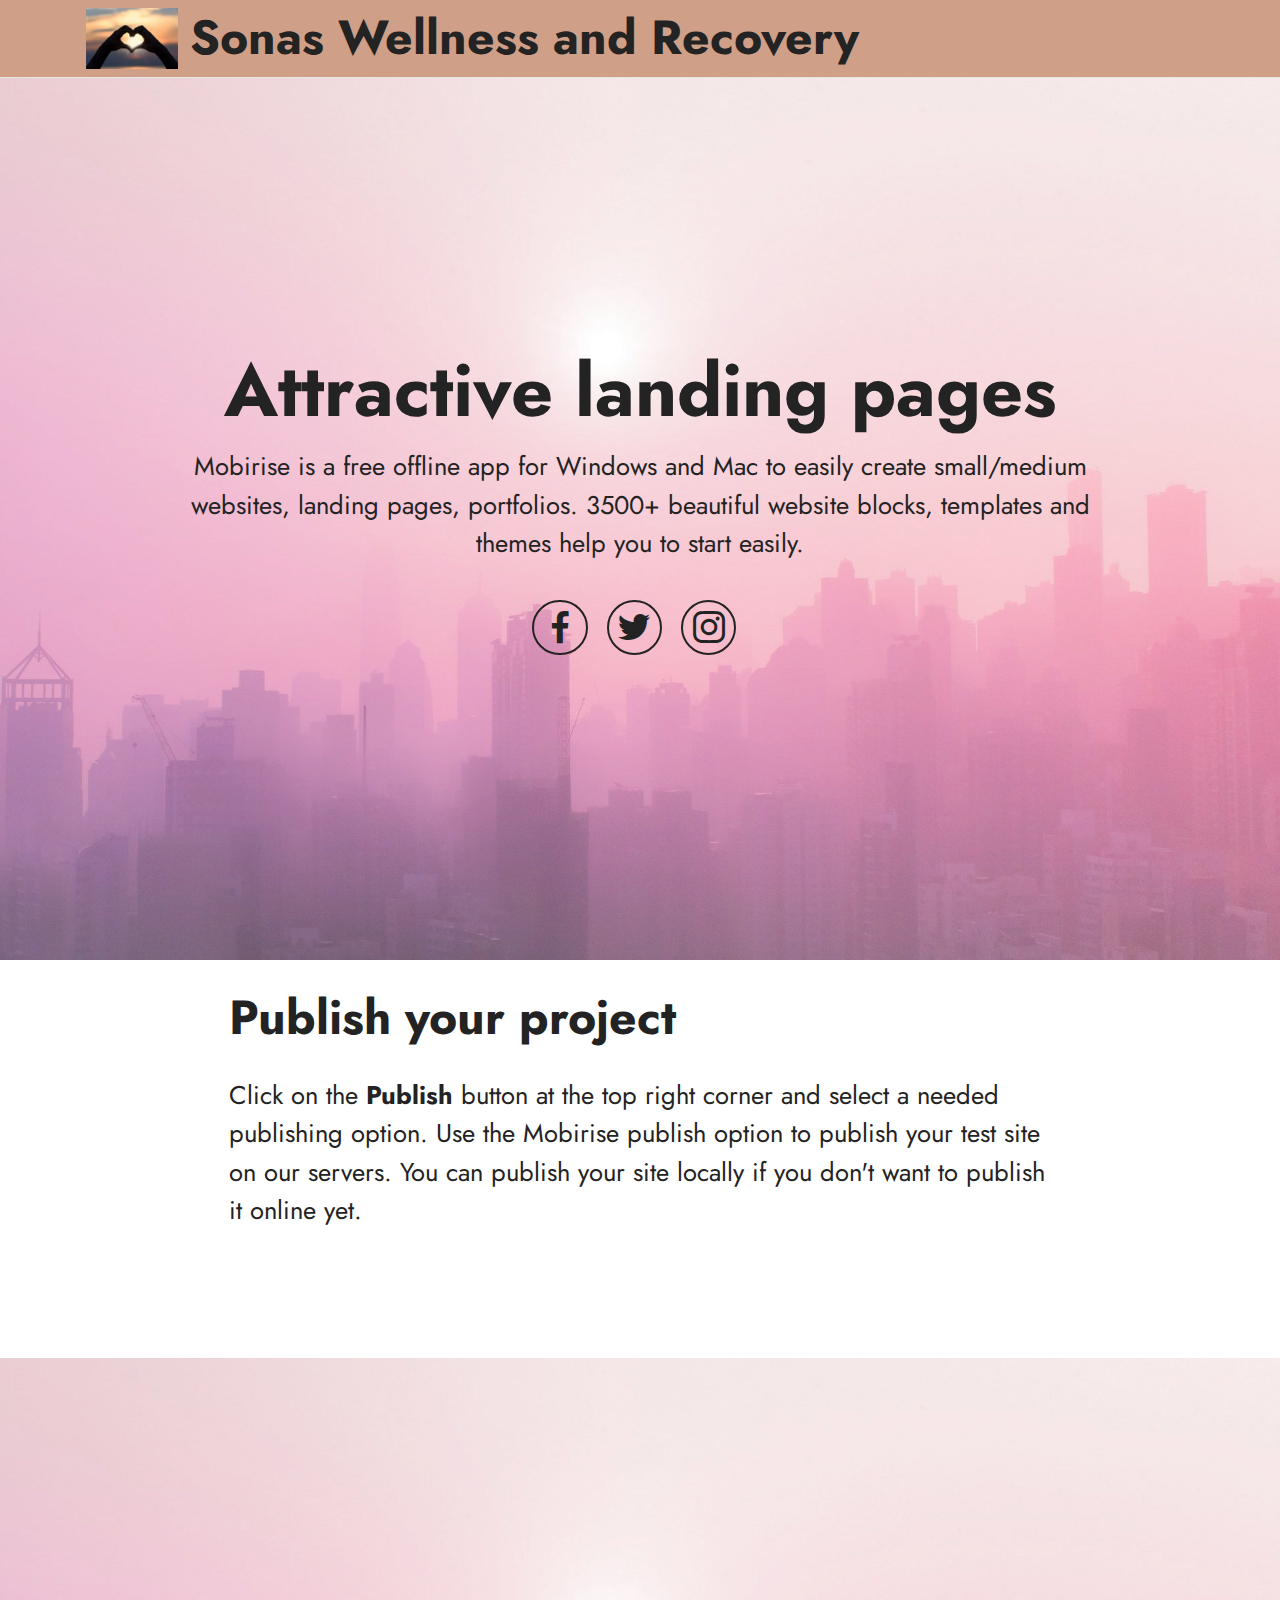
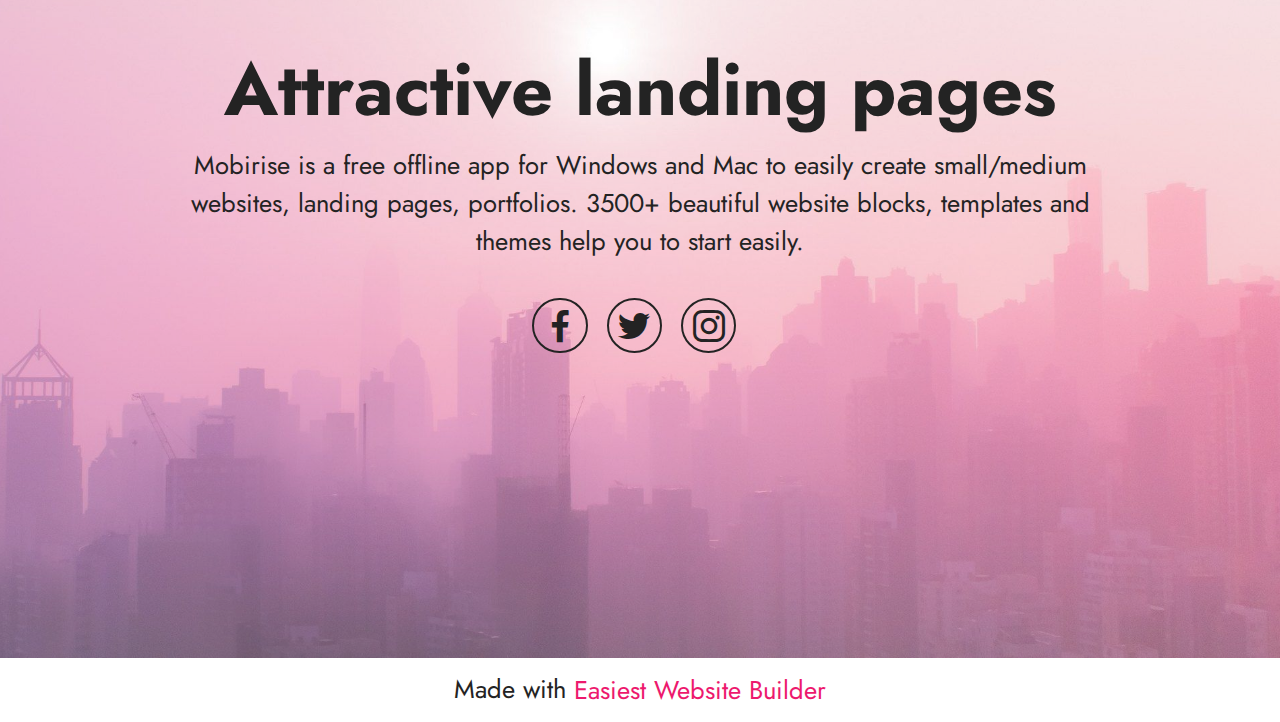
<file: Sonas Website/Sonas Website/index.html>
<!DOCTYPE html>
<html  >
<head>
  <!-- Site made with Mobirise Website Builder v5.8.9, https://mobirise.com -->
  <meta charset="UTF-8">
  <meta http-equiv="X-UA-Compatible" content="IE=edge">
  <meta name="generator" content="Mobirise v5.8.9, mobirise.com">
  <meta name="viewport" content="width=device-width, initial-scale=1, minimum-scale=1">
  <link rel="shortcut icon" href="assets/images/mbr-131x87.jpg" type="image/x-icon">
  <meta name="description" content="">
  
  
  <title>Home</title>
  <link rel="stylesheet" href="assets/web/assets/mobirise-icons-bold/mobirise-icons-bold.css">
  <link rel="stylesheet" href="assets/bootstrap/css/bootstrap.min.css">
  <link rel="stylesheet" href="assets/bootstrap/css/bootstrap-grid.min.css">
  <link rel="stylesheet" href="assets/bootstrap/css/bootstrap-reboot.min.css">
  <link rel="stylesheet" href="assets/dropdown/css/style.css">
  <link rel="stylesheet" href="assets/socicon/css/styles.css">
  <link rel="stylesheet" href="assets/theme/css/style.css">
  <link rel="preload" href="https://fonts.googleapis.com/css?family=Jost:100,200,300,400,500,600,700,800,900,100i,200i,300i,400i,500i,600i,700i,800i,900i&display=swap" as="style" onload="this.onload=null;this.rel='stylesheet'">
  <noscript><link rel="stylesheet" href="https://fonts.googleapis.com/css?family=Jost:100,200,300,400,500,600,700,800,900,100i,200i,300i,400i,500i,600i,700i,800i,900i&display=swap"></noscript>
  <link rel="preload" href="https://fonts.googleapis.com/css?family=Karla:200,300,400,500,600,700,800,200i,300i,400i,500i,600i,700i,800i&display=swap" as="style" onload="this.onload=null;this.rel='stylesheet'">
  <noscript><link rel="stylesheet" href="https://fonts.googleapis.com/css?family=Karla:200,300,400,500,600,700,800,200i,300i,400i,500i,600i,700i,800i&display=swap"></noscript>
  <link rel="preload" as="style" href="assets/mobirise/css/mbr-additional.css"><link rel="stylesheet" href="assets/mobirise/css/mbr-additional.css" type="text/css">

  
  
  
</head>
<body>
  
  <section data-bs-version="5.1" class="menu cid-s48OLK6784" once="menu" id="menu1-h">
    
    <nav class="navbar navbar-dropdown navbar-fixed-top navbar-expand-lg">
        <div class="container">
            <div class="navbar-brand">
                <span class="navbar-logo">
                    <a href="https://mobiri.se">
                        <img src="assets/images/mbr-131x87.jpg" alt="Mobirise Website Builder" style="height: 3.8rem;">
                    </a>
                </span>
                <span class="navbar-caption-wrap"><a class="navbar-caption text-black display-2" href="https://mobiri.se">Sonas Wellness and Recovery</a></span>
            </div>
            
            <div class="collapse navbar-collapse" id="navbarSupportedContent">
                <ul class="navbar-nav nav-dropdown nav-right" data-app-modern-menu="true"><li class="nav-item"><a class="nav-link link text-black display-4" href="https://mobirise.com"><span class="mbrib-hearth mbr-iconfont mbr-iconfont-btn" style="color: rgb(170, 0, 67);"></span>2023</a></li></ul>
                
                
            </div>
        </div>
    </nav>

</section>

<section data-bs-version="5.1" class="header13 cid-tER21LKVie mbr-fullscreen" id="header13-l">

    

    
    <div class="mbr-overlay" style="opacity: 0.2; background-color: rgb(255, 255, 255);"></div>

    <div class="align-center container">
        <div class="row justify-content-center">
            <div class="col-12 col-lg-10">
                <h1 class="mbr-section-title mbr-fonts-style mb-3 display-1"><strong>Attractive landing pages</strong></h1>
                
                <p class="mbr-text mbr-fonts-style mb-3 display-7">
                    Mobirise is a free offline app for Windows and Mac to easily create small/medium websites, landing
                    pages, portfolios. 3500+ beautiful website blocks, templates and themes help you to start easily.
                </p>
                
                <div class="social-row display-7 mt-5">
                    <div class="soc-item">
                        <a href="https://twitter.com/mobirise" target="_blank">
                            <span class="mbr-iconfont socicon socicon-facebook"></span>
                        </a>
                    </div>
                    <div class="soc-item">
                        <a href="https://twitter.com/mobirise" target="_blank">
                            <span class="mbr-iconfont socicon socicon-twitter"></span>
                        </a>
                    </div>
                    <div class="soc-item">
                        <a href="https://twitter.com/mobirise" target="_blank">
                            <span class="mbr-iconfont socicon socicon-instagram"></span>
                        </a>
                    </div>
                    
                    
                </div>
            </div>
        </div>
    </div>
</section>

<section data-bs-version="5.1" class="content1 cid-s48vrXhP0J" id="content1-d">
    
    <div class="container">
        <div class="row justify-content-center">
            <div class="title col-12 col-md-9">
                <h3 class="mbr-section-title mbr-fonts-style align-center mb-4 display-2"><strong>Publish your project
</strong></h3>
                <h4 class="mbr-section-subtitle align-center mbr-fonts-style mb-4 display-7">Click on the <strong>Publish </strong>button at the top right corner and select a needed publishing option. Use the Mobirise publish option to publish your test site on our servers. You can publish your site locally if you don't want to publish it online yet.</h4>
                
            </div>
        </div>
    </div>
</section>

<section data-bs-version="5.1" class="header13 cid-tER20EAfJi mbr-fullscreen" id="header13-k">

    

    
    <div class="mbr-overlay" style="opacity: 0.2; background-color: rgb(255, 255, 255);"></div>

    <div class="align-center container">
        <div class="row justify-content-center">
            <div class="col-12 col-lg-10">
                <h1 class="mbr-section-title mbr-fonts-style mb-3 display-1"><strong>Attractive landing pages</strong></h1>
                
                <p class="mbr-text mbr-fonts-style mb-3 display-7">
                    Mobirise is a free offline app for Windows and Mac to easily create small/medium websites, landing
                    pages, portfolios. 3500+ beautiful website blocks, templates and themes help you to start easily.
                </p>
                
                <div class="social-row display-7 mt-5">
                    <div class="soc-item">
                        <a href="https://twitter.com/mobirise" target="_blank">
                            <span class="mbr-iconfont socicon socicon-facebook"></span>
                        </a>
                    </div>
                    <div class="soc-item">
                        <a href="https://twitter.com/mobirise" target="_blank">
                            <span class="mbr-iconfont socicon socicon-twitter"></span>
                        </a>
                    </div>
                    <div class="soc-item">
                        <a href="https://twitter.com/mobirise" target="_blank">
                            <span class="mbr-iconfont socicon socicon-instagram"></span>
                        </a>
                    </div>
                    
                    
                </div>
            </div>
        </div>
    </div>
</section><section class="display-7" style="padding: 0;align-items: center;justify-content: center;flex-wrap: wrap;    align-content: center;display: flex;position: relative;height: 4rem;"><a href="https://mobiri.se/3021783" style="flex: 1 1;height: 4rem;position: absolute;width: 100%;z-index: 1;"><img alt="" style="height: 4rem;" src="[data-uri]"></a><p style="margin: 0;text-align: center;" class="display-7">Made with &#8204;</p><a style="z-index:1" href="https://mobirise.com/builder/easiest-website-builder.html">Easiest Website Builder</a></section><script src="assets/bootstrap/js/bootstrap.bundle.min.js"></script>  <script src="assets/smoothscroll/smooth-scroll.js"></script>  <script src="assets/ytplayer/index.js"></script>  <script src="assets/dropdown/js/navbar-dropdown.js"></script>  <script src="assets/theme/js/script.js"></script>  
  
  
</body>
</html>
</file>
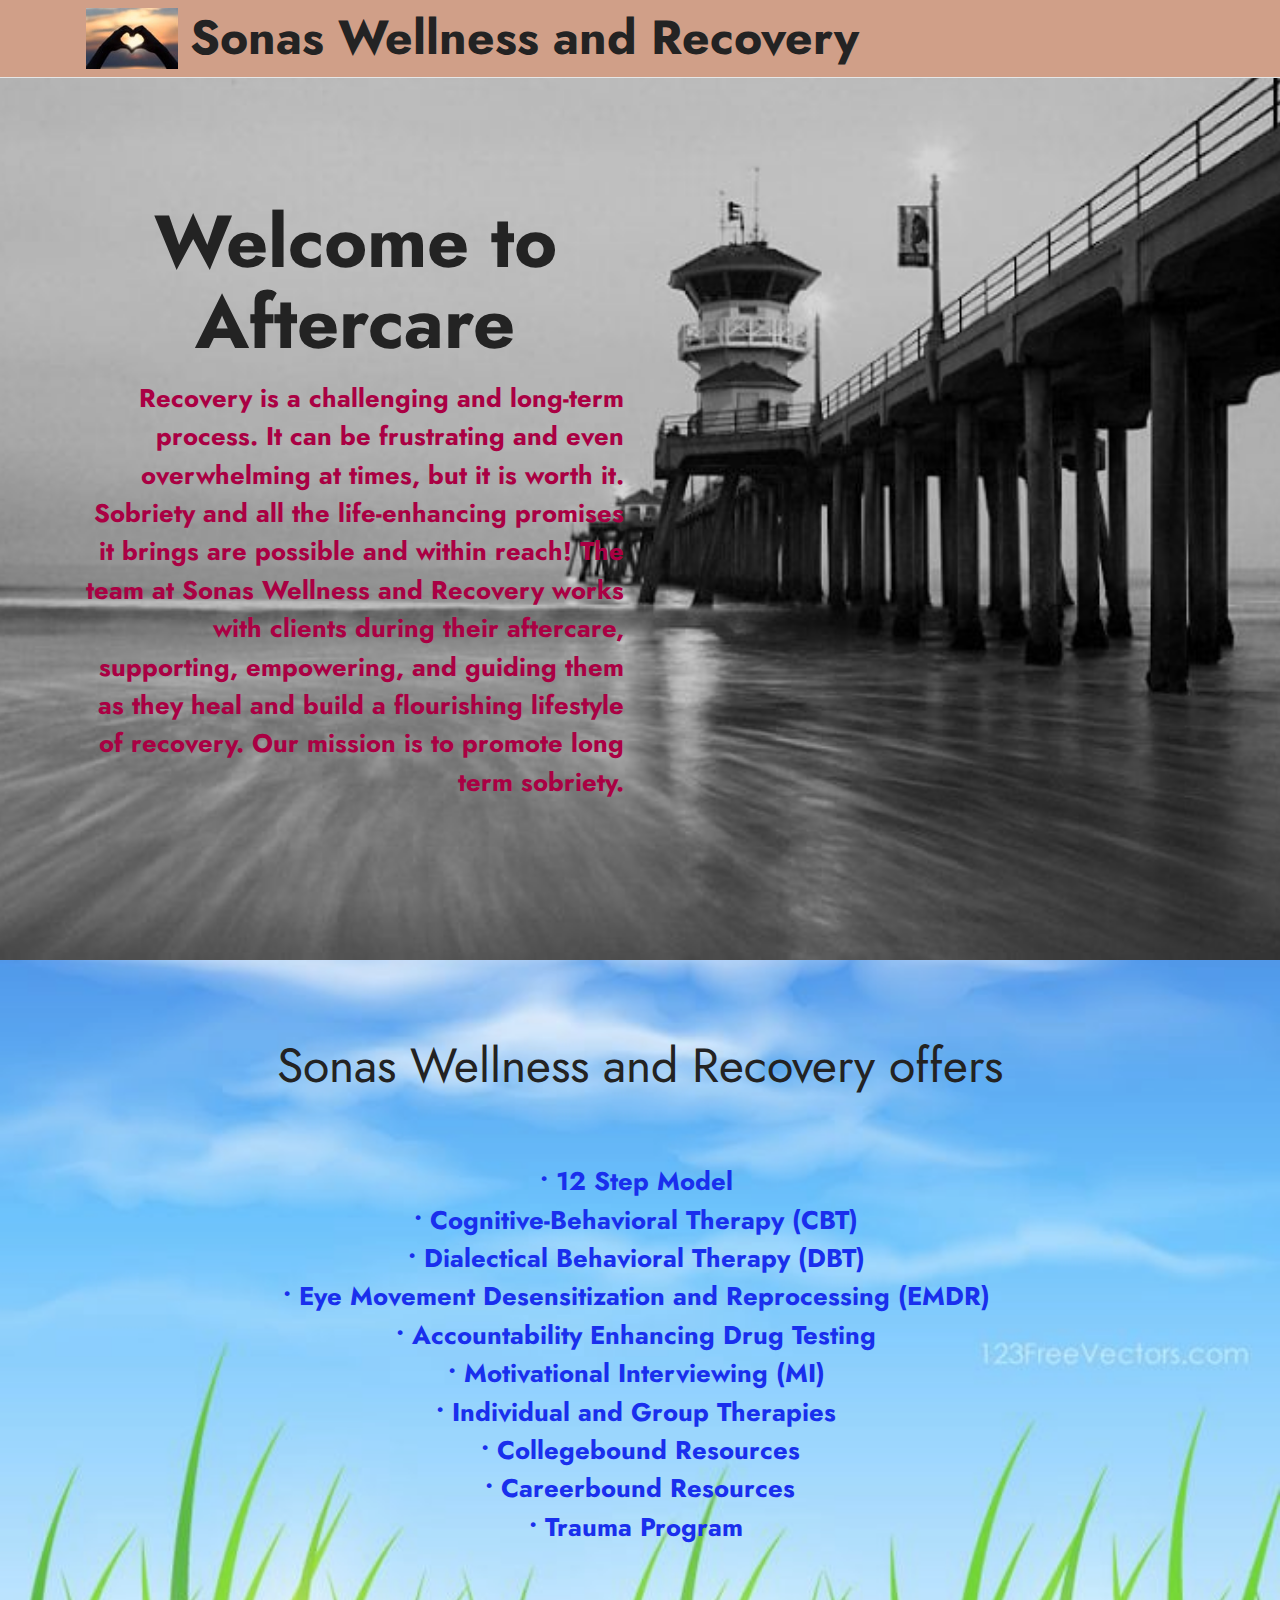
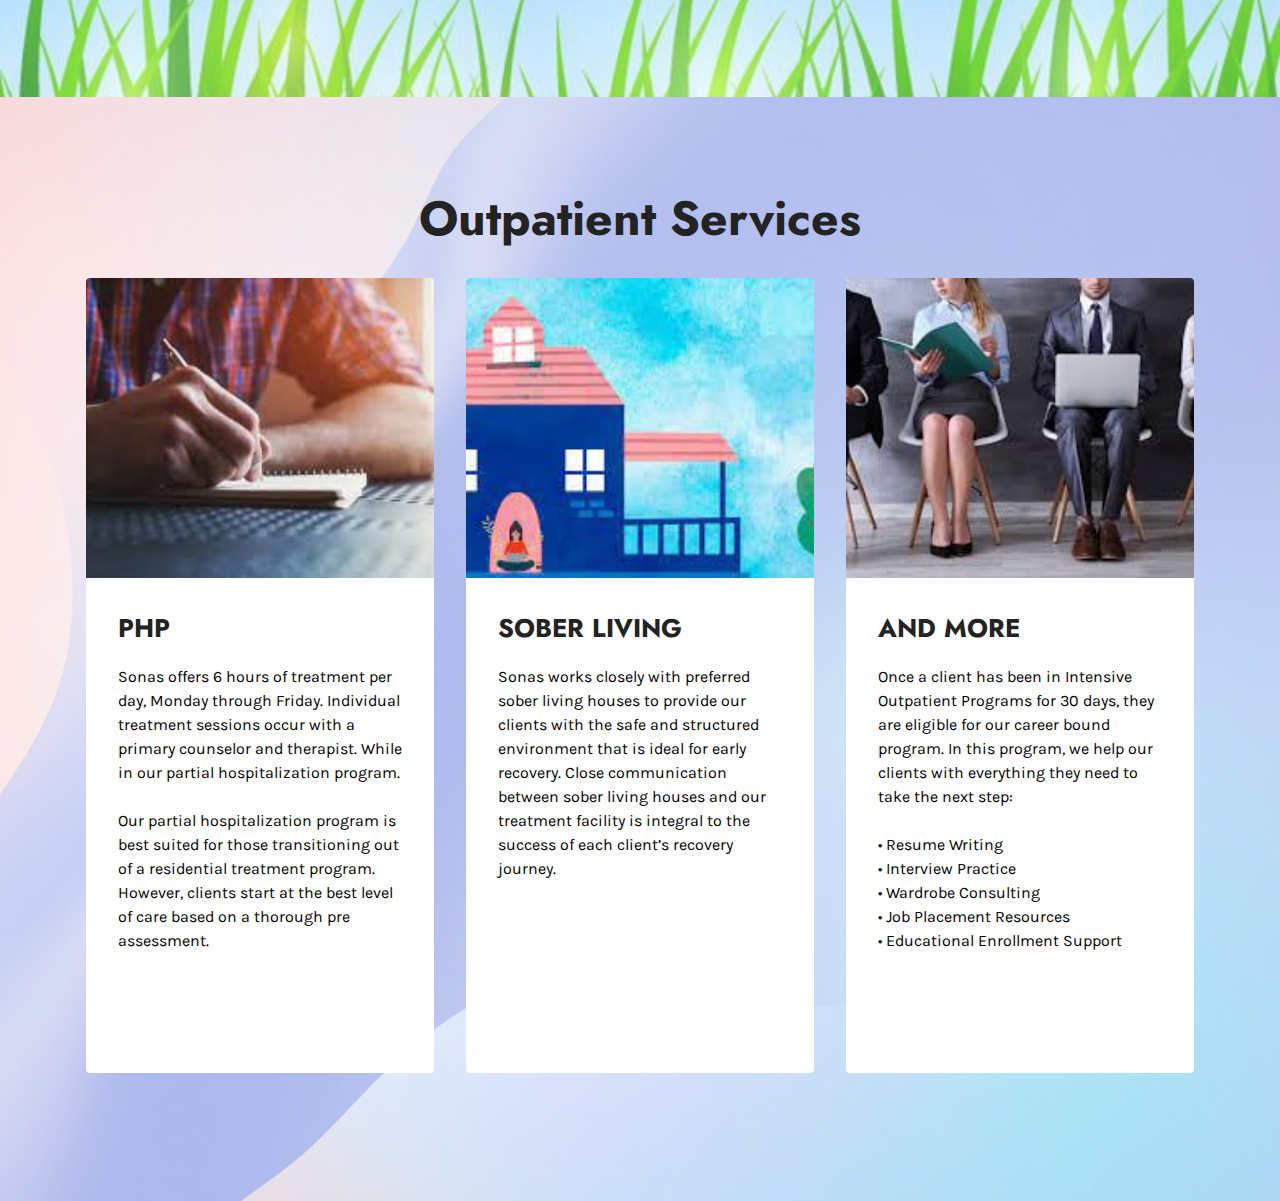
<file: Sonas Website/Sonas Website/SONAS.html>
<!DOCTYPE html>
<html lang="en">
  <head>
    <meta charset="UTF-8">
    <meta name="viewport" content="width=device-width, initial-scale=1.0">
    <meta http-equiv="X-UA-Compatible" content="ie=edge">
<link rel="shortcut icon" href="assets/images/mbr-131x87.jpg" type="image/x-icon">
<link rel="stylesheet" href="assets/web/assets/mobirise-icons-bold/mobirise-icons-bold.css">
  <link rel="stylesheet" href="assets/bootstrap/css/bootstrap.min.css">
  <link rel="stylesheet" href="assets/bootstrap/css/bootstrap-grid.min.css">
  <link rel="stylesheet" href="assets/bootstrap/css/bootstrap-reboot.min.css">
  <link rel="stylesheet" href="assets/parallax/jarallax.css">
  <link rel="stylesheet" href="assets/dropdown/css/style.css">
  <link rel="stylesheet" href="assets/socicon/css/styles.css">
  <link rel="stylesheet" href="assets/theme/css/style.css">
  <link rel="preload" href="https://fonts.googleapis.com/css?family=Jost:100,200,300,400,500,600,700,800,900,100i,200i,300i,400i,500i,600i,700i,800i,900i&display=swap" as="style" onload="this.onload=null;this.rel='stylesheet'">
  <noscript><link rel="stylesheet" href="https://fonts.googleapis.com/css?family=Jost:100,200,300,400,500,600,700,800,900,100i,200i,300i,400i,500i,600i,700i,800i,900i&display=swap"></noscript>
  <link rel="preload" href="https://fonts.googleapis.com/css?family=Karla:200,300,400,500,600,700,800,200i,300i,400i,500i,600i,700i,800i&display=swap" as="style" onload="this.onload=null;this.rel='stylesheet'">
  <noscript><link rel="stylesheet" href="https://fonts.googleapis.com/css?family=Karla:200,300,400,500,600,700,800,200i,300i,400i,500i,600i,700i,800i&display=swap"></noscript>
  <link rel="preload" as="style" href="assets/mobirise/css/mbr-additional.css"><link rel="stylesheet" href="assets/mobirise/css/mbr-additional.css" type="text/css">

    <title>Sonas Wellness</title>

  </head>
  <body>
    <main>
 <section data-bs-version="5.1" class="menu cid-s48OLK6784" once="menu" id="menu1-m">
    
    <nav class="navbar navbar-dropdown navbar-fixed-top navbar-expand-lg">
        <div class="container">
            <div class="navbar-brand">
                <span class="navbar-logo">
                    <a href="https://mobiri.se">
                        <img src="assets/images/mbr-131x87.jpg" alt="Mobirise Website Builder" style="height: 3.8rem;">
                    </a>
                </span>
                <span class="navbar-caption-wrap"><a class="navbar-caption text-black display-2" href="https://mobiri.se">Sonas Wellness and Recovery</a></span>
            </div>
            
            <div class="collapse navbar-collapse" id="navbarSupportedContent">
                <ul class="navbar-nav nav-dropdown nav-right" data-app-modern-menu="true"><li class="nav-item"><a class="nav-link link text-black display-4" href="https://mobirise.com"><span class="mbrib-hearth mbr-iconfont mbr-iconfont-btn" style="color: rgb(170, 0, 67);"></span>2023</a></li></ul>
                
                
            </div>
        </div>
    </nav>

</section>

<section data-bs-version="5.1" class="header13 cid-tER3dwgU1D mbr-fullscreen mbr-parallax-background" id="header13-p">

    

    
    <div class="mbr-overlay" style="opacity: 0; background-color: rgb(255, 255, 255);"></div>

    <div class="align-center container">
        <div class="row">
            <div class="col-12 col-lg-6">
                <h1 class="mbr-section-title mbr-fonts-style mb-3 display-1"><strong>Welcome to Aftercare</strong></h1>
                
                <p class="mbr-text mbr-fonts-style mb-3 display-7"><strong>Recovery is a challenging and long-term process. It can be frustrating and even overwhelming at times, but it is worth it. Sobriety and all the life-enhancing promises it brings are possible and within reach! The team at Sonas Wellness and Recovery works with clients during their aftercare, supporting, empowering, and guiding them as they heal and build a flourishing lifestyle of recovery. Our mission is to promote long term sobriety.</strong></p>
                
                
            </div>
        </div>
    </div>
</section>

<section data-bs-version="5.1" class="content4 cid-tERgpKCPWh" id="content4-s">
    

    
    <div class="mbr-overlay" style="opacity: 0.2; background-color: rgb(255, 255, 255);">
    </div>
    <div class="container">
        <div class="row justify-content-center">
            <div class="title col-md-12 col-lg-10">
                <h3 class="mbr-section-title mbr-fonts-style align-center mb-4 display-2">Sonas Wellness and Recovery offers</h3>
                <h4 class="mbr-section-subtitle align-center mbr-fonts-style mb-4 display-7"><br><div><strong>• 12 Step Model&nbsp;</strong></div><div><strong>• Cognitive-Behavioral Therapy (CBT)&nbsp;</strong></div><div><strong>• Dialectical Behavioral Therapy (DBT)&nbsp;</strong></div><div><strong>• Eye Movement Desensitization and Reprocessing (EMDR)&nbsp;</strong></div><div><strong>• Accountability Enhancing Drug Testing&nbsp;</strong></div><div><strong>• Motivational Interviewing (MI)&nbsp;</strong></div><div><strong>• Individual and Group Therapies&nbsp;</strong></div><div><strong>• Collegebound Resources</strong></div><div><strong>• Careerbound Resources</strong></div><div><strong>• Trauma Program&nbsp;</strong></div><div><br></div></h4>
                
            </div>
        </div>
    </div>
</section>

<section data-bs-version="5.1" class="features4 cid-tER3J08Pfa" id="features4-q">
    
    <div class="mbr-overlay"></div>
    <div class="container">
        <div class="mbr-section-head">
            <h4 class="mbr-section-title mbr-fonts-style align-center mb-0 display-2">
                <strong>Outpatient Services</strong></h4>
            
        </div>
        <div class="row mt-4">
            <div class="item features-image сol-12 col-md-6 col-lg-4">
                <div class="item-wrapper">
                    <div class="item-img">
                        <img src="assets/images/php-pic-for-website-280x180.jpg" alt="Mobirise Website Builder" title="">
                    </div>
                    <div class="item-content">
                        <h5 class="item-title mbr-fonts-style display-7"><strong>PHP</strong></h5>
                        
                        <p class="mbr-text mbr-fonts-style mt-3 display-5">Sonas offers 6 hours of treatment per day, Monday through Friday. Individual treatment sessions occur with a primary counselor and therapist. While in our partial hospitalization program.<br>
<br>Our partial hospitalization program is best suited for those transitioning out of a residential treatment program. However, clients start at the best level of care based on a thorough pre assessment.<br>
<br><br> 
<br></p>
                    </div>
                    
                </div>
            </div>
            <div class="item features-image сol-12 col-md-6 col-lg-4">
                <div class="item-wrapper">
                    <div class="item-img">
                        <img src="assets/images/sober-living-pic-for-website-300x168.jpg" alt="Mobirise Website Builder" title="">
                    </div>
                    <div class="item-content">
                        <h5 class="item-title mbr-fonts-style display-7"><strong>SOBER LIVING</strong></h5>
                        
                        <p class="mbr-text mbr-fonts-style mt-3 display-5">Sonas works closely with preferred sober living houses to provide our clients with the safe and structured environment that is ideal for early recovery. Close communication between sober living houses and our treatment facility is integral to the success of each client’s recovery journey.</p>
                    </div>
                    
                </div>
            </div>
            <div class="item features-image сol-12 col-md-6 col-lg-4">
                <div class="item-wrapper">
                    <div class="item-img">
                        <img src="assets/images/vocational-pic-for-website-275x183.jpg" alt="Mobirise Website Builder" title="">
                    </div>
                    <div class="item-content">
                        <h5 class="item-title mbr-fonts-style display-7"><strong>AND MORE</strong></h5>
                        
                        <p class="mbr-text mbr-fonts-style mt-3 display-5">Once a client has been in Intensive Outpatient Programs for 30 days, they are eligible for our career bound program. In this program, we help our clients with everything they need to take the next step:<br><br>
•	Resume Writing
<br>•	Interview Practice
<br>•	Wardrobe Consulting
<br>•	Job Placement Resources
<br>•	Educational Enrollment Support 
<br>
<br><br></p>
                    </div>
                    
                </div>
            </div>

        </div>
    </div>  
    </main>
	
  </body>
</html>
</file>
<file: Sonas Website/Sonas Website/assets/web/assets/mobirise-icons-bold/mobirise-icons-bold.css>
@font-face {
  font-family: 'mobirise-icons-bold';
  font-display: swap;
  src:  url('mobirise-icons-bold.eot?m1l4yr');
  src:  url('mobirise-icons-bold.eot?m1l4yr#iefix') format('embedded-opentype'),
    url('mobirise-icons-bold.ttf?m1l4yr') format('truetype'),
    url('mobirise-icons-bold.woff?m1l4yr') format('woff'),
    url('mobirise-icons-bold.svg?m1l4yr#mobirise-icons-bold') format('svg');
  font-weight: normal;
  font-style: normal;
}

[class^="mbrib-"], [class*="mbrib-"] {
  /* use !important to prevent issues with browser extensions that change fonts */
  font-family: 'mobirise-icons-bold' !important;
  speak: none;
  font-style: normal;
  font-weight: normal;
  font-variant: normal;
  text-transform: none;
  line-height: 1;

  /* Better Font Rendering =========== */
  -webkit-font-smoothing: antialiased;
  -moz-osx-font-smoothing: grayscale;
}

.mbrib-add-submenu:before {
  content: "\e900";
}
.mbrib-alert:before {
  content: "\e901";
}
.mbrib-align-center:before {
  content: "\e902";
}
.mbrib-align-justify:before {
  content: "\e903";
}
.mbrib-align-left:before {
  content: "\e904";
}
.mbrib-align-right:before {
  content: "\e905";
}
.mbrib-android:before {
  content: "\e906";
}
.mbrib-apple:before {
  content: "\e907";
}
.mbrib-arrow-down:before {
  content: "\e908";
}
.mbrib-arrow-next:before {
  content: "\e909";
}
.mbrib-arrow-prev:before {
  content: "\e90a";
}
.mbrib-arrow-up:before {
  content: "\e90b";
}
.mbrib-bold:before {
  content: "\e90c";
}
.mbrib-bookmark:before {
  content: "\e90d";
}
.mbrib-bootstrap:before {
  content: "\e90e";
}
.mbrib-briefcase:before {
  content: "\e90f";
}
.mbrib-browse:before {
  content: "\e910";
}
.mbrib-bulleted-list:before {
  content: "\e911";
}
.mbrib-calendar:before {
  content: "\e912";
}
.mbrib-camera:before {
  content: "\e913";
}
.mbrib-cart-add:before {
  content: "\e914";
}
.mbrib-cart-full:before {
  content: "\e915";
}
.mbrib-cash:before {
  content: "\e916";
}
.mbrib-change-style:before {
  content: "\e917";
}
.mbrib-chat:before {
  content: "\e918";
}
.mbrib-clock:before {
  content: "\e919";
}
.mbrib-close:before {
  content: "\e91a";
}
.mbrib-cloud:before {
  content: "\e91b";
}
.mbrib-code:before {
  content: "\e91c";
}
.mbrib-contact-form:before {
  content: "\e91d";
}
.mbrib-credit-card:before {
  content: "\e91e";
}
.mbrib-cursor-click:before {
  content: "\e91f";
}
.mbrib-cust-feedback:before {
  content: "\e920";
}
.mbrib-database:before {
  content: "\e921";
}
.mbrib-delivery:before {
  content: "\e922";
}
.mbrib-desktop:before {
  content: "\e923";
}
.mbrib-devices:before {
  content: "\e924";
}
.mbrib-down:before {
  content: "\e925";
}
.mbrib-download:before {
  content: "\e926";
}
.mbrib-drag-n-drop:before {
  content: "\e927";
}
.mbrib-drag-n-drop2:before {
  content: "\e928";
}
.mbrib-edit:before {
  content: "\e929";
}
.mbrib-edit2:before {
  content: "\e92a";
}
.mbrib-error:before {
  content: "\e92b";
}
.mbrib-extension:before {
  content: "\e92c";
}
.mbrib-features:before {
  content: "\e92d";
}
.mbrib-file:before {
  content: "\e92e";
}
.mbrib-flag:before {
  content: "\e92f";
}
.mbrib-folder:before {
  content: "\e930";
}
.mbrib-gift:before {
  content: "\e931";
}
.mbrib-github:before {
  content: "\e932";
}
.mbrib-globe-2:before {
  content: "\e933";
}
.mbrib-globe:before {
  content: "\e934";
}
.mbrib-growing-chart:before {
  content: "\e935";
}
.mbrib-hearth:before {
  content: "\e936";
}
.mbrib-help:before {
  content: "\e937";
}
.mbrib-home:before {
  content: "\e938";
}
.mbrib-hot-cup:before {
  content: "\e939";
}
.mbrib-idea:before {
  content: "\e93a";
}
.mbrib-image-gallery:before {
  content: "\e93b";
}
.mbrib-image-slider:before {
  content: "\e93c";
}
.mbrib-info:before {
  content: "\e93d";
}
.mbrib-italic:before {
  content: "\e93e";
}
.mbrib-key:before {
  content: "\e93f";
}
.mbrib-laptop:before {
  content: "\e940";
}
.mbrib-layers:before {
  content: "\e941";
}
.mbrib-left-right:before {
  content: "\e942";
}
.mbrib-left:before {
  content: "\e943";
}
.mbrib-letter:before {
  content: "\e944";
}
.mbrib-like:before {
  content: "\e945";
}
.mbrib-link:before {
  content: "\e946";
}
.mbrib-lock:before {
  content: "\e947";
}
.mbrib-login:before {
  content: "\e948";
}
.mbrib-logout:before {
  content: "\e949";
}
.mbrib-magic-stick:before {
  content: "\e94a";
}
.mbrib-map-pin:before {
  content: "\e94b";
}
.mbrib-menu:before {
  content: "\e94c";
}
.mbrib-mobile:before {
  content: "\e94d";
}
.mbrib-mobile2:before {
  content: "\e94e";
}
.mbrib-mobirise:before {
  content: "\e94f";
}
.mbrib-more-horizontal:before {
  content: "\e950";
}
.mbrib-more-vertical:before {
  content: "\e951";
}
.mbrib-music:before {
  content: "\e952";
}
.mbrib-new-file:before {
  content: "\e953";
}
.mbrib-numbered-list:before {
  content: "\e954";
}
.mbrib-opened-folder:before {
  content: "\e955";
}
.mbrib-pages:before {
  content: "\e956";
}
.mbrib-paper-plane:before {
  content: "\e957";
}
.mbrib-paperclip:before {
  content: "\e958";
}
.mbrib-photo:before {
  content: "\e959";
}
.mbrib-photos:before {
  content: "\e95a";
}
.mbrib-pin:before {
  content: "\e95b";
}
.mbrib-play:before {
  content: "\e95c";
}
.mbrib-plus:before {
  content: "\e95d";
}
.mbrib-preview:before {
  content: "\e95e";
}
.mbrib-print:before {
  content: "\e95f";
}
.mbrib-protect:before {
  content: "\e960";
}
.mbrib-question:before {
  content: "\e961";
}
.mbrib-quote-left:before {
  content: "\e962";
}
.mbrib-quote-right:before {
  content: "\e963";
}
.mbrib-redo:before {
  content: "\e964";
}
.mbrib-refresh:before {
  content: "\e965";
}
.mbrib-responsive:before {
  content: "\e966";
}
.mbrib-right:before {
  content: "\e967";
}
.mbrib-rocket:before {
  content: "\e968";
}
.mbrib-sad-face:before {
  content: "\e969";
}
.mbrib-sale:before {
  content: "\e96a";
}
.mbrib-save:before {
  content: "\e96b";
}
.mbrib-search:before {
  content: "\e96c";
}
.mbrib-setting:before {
  content: "\e96d";
}
.mbrib-setting2:before {
  content: "\e96e";
}
.mbrib-setting3:before {
  content: "\e96f";
}
.mbrib-share:before {
  content: "\e970";
}
.mbrib-shopping-bag:before {
  content: "\e971";
}
.mbrib-shopping-basket:before {
  content: "\e972";
}
.mbrib-shopping-cart:before {
  content: "\e973";
}
.mbrib-sites:before {
  content: "\e974";
}
.mbrib-smile-face:before {
  content: "\e975";
}
.mbrib-speed:before {
  content: "\e976";
}
.mbrib-star:before {
  content: "\e977";
}
.mbrib-success:before {
  content: "\e978";
}
.mbrib-sun:before {
  content: "\e979";
}
.mbrib-sun2:before {
  content: "\e97a";
}
.mbrib-tablet-vertical:before {
  content: "\e97b";
}
.mbrib-tablet:before {
  content: "\e97c";
}
.mbrib-target:before {
  content: "\e97d";
}
.mbrib-timer:before {
  content: "\e97e";
}
.mbrib-to-ftp:before {
  content: "\e97f";
}
.mbrib-to-local-drive:before {
  content: "\e980";
}
.mbrib-touch-swipe:before {
  content: "\e981";
}
.mbrib-touch:before {
  content: "\e982";
}
.mbrib-trash:before {
  content: "\e983";
}
.mbrib-underline:before {
  content: "\e984";
}
.mbrib-undo:before {
  content: "\e985";
}
.mbrib-unlink:before {
  content: "\e986";
}
.mbrib-unlock:before {
  content: "\e987";
}
.mbrib-up-down:before {
  content: "\e988";
}
.mbrib-up:before {
  content: "\e989";
}
.mbrib-update:before {
  content: "\e98a";
}
.mbrib-upload:before {
  content: "\e98b";
}
.mbrib-user:before {
  content: "\e98c";
}
.mbrib-user2:before {
  content: "\e98d";
}
.mbrib-users:before {
  content: "\e98e";
}
.mbrib-video-play:before {
  content: "\e98f";
}
.mbrib-video:before {
  content: "\e990";
}
.mbrib-watch:before {
  content: "\e991";
}
.mbrib-website-theme:before {
  content: "\e992";
}
.mbrib-wifi:before {
  content: "\e993";
}
.mbrib-windows:before {
  content: "\e994";
}
.mbrib-zoom-out:before {
  content: "\e995";
}
</file>
<file: Sonas Website/Sonas Website/assets/dropdown/css/style.css>
.navbar-dropdown {
  left: 0;
  padding: 0;
  position: absolute;
  right: 0;
  top: 0;
  transition: all 0.45s ease;
  z-index: 1030;
  background: #282828; }
  .navbar-dropdown .navbar-logo {
    margin-right: 0.8rem;
    transition: margin 0.3s ease-in-out;
    vertical-align: middle; }
    .navbar-dropdown .navbar-logo img {
      height: 3.125rem;
      transition: all 0.3s ease-in-out; }
    .navbar-dropdown .navbar-logo.mbr-iconfont {
      font-size: 3.125rem;
      line-height: 3.125rem; }
  .navbar-dropdown .navbar-caption {
    font-weight: 700;
    white-space: normal;
    vertical-align: -4px;
    line-height: 3.125rem !important; }
    .navbar-dropdown .navbar-caption, .navbar-dropdown .navbar-caption:hover {
      color: inherit;
      text-decoration: none; }
  .navbar-dropdown .mbr-iconfont + .navbar-caption {
    vertical-align: -1px; }
  .navbar-dropdown.navbar-fixed-top {
    position: fixed; }
  .navbar-dropdown .navbar-brand span {
    vertical-align: -4px; }
  .navbar-dropdown.bg-color.transparent {
    background: none; }
  .navbar-dropdown.navbar-short .navbar-brand {
    padding: 0.625rem 0; }
    .navbar-dropdown.navbar-short .navbar-brand span {
      vertical-align: -1px; }
  .navbar-dropdown.navbar-short .navbar-caption {
    line-height: 2.375rem !important;
    vertical-align: -2px; }
  .navbar-dropdown.navbar-short .navbar-logo {
    margin-right: 0.5rem; }
    .navbar-dropdown.navbar-short .navbar-logo img {
      height: 2.375rem; }
    .navbar-dropdown.navbar-short .navbar-logo.mbr-iconfont {
      font-size: 2.375rem;
      line-height: 2.375rem; }
  .navbar-dropdown.navbar-short .mbr-table-cell {
    height: 3.625rem; }
  .navbar-dropdown .navbar-close {
    left: 0.6875rem;
    position: fixed;
    top: 0.75rem;
    z-index: 1000; }
  .navbar-dropdown .hamburger-icon {
    content: "";
    display: inline-block;
    vertical-align: middle;
    width: 16px;
    -webkit-box-shadow: 0 -6px 0 1px #282828,0 0 0 1px #282828,0 6px 0 1px #282828;
    -moz-box-shadow: 0 -6px 0 1px #282828,0 0 0 1px #282828,0 6px 0 1px #282828;
    box-shadow: 0 -6px 0 1px #282828,0 0 0 1px #282828,0 6px 0 1px #282828; }

.dropdown-menu .dropdown-toggle[data-toggle="dropdown-submenu"]::after {
  border-bottom: 0.35em solid transparent;
  border-left: 0.35em solid;
  border-right: 0;
  border-top: 0.35em solid transparent;
  margin-left: 0.3rem; }

.dropdown-menu .dropdown-item:focus {
  outline: 0; }

.nav-dropdown {
  font-size: 0.75rem;
  font-weight: 500;
  height: auto !important; }
  .nav-dropdown .nav-btn {
    padding-left: 1rem; }
  .nav-dropdown .link {
    margin: .667em 1.667em;
    font-weight: 500;
    padding: 0;
    transition: color .2s ease-in-out; }
    .nav-dropdown .link.dropdown-toggle {
      margin-right: 2.583em; }
      .nav-dropdown .link.dropdown-toggle::after {
        margin-left: .25rem;
        border-top: 0.35em solid;
        border-right: 0.35em solid transparent;
        border-left: 0.35em solid transparent;
        border-bottom: 0; }
      .nav-dropdown .link.dropdown-toggle[aria-expanded="true"] {
        margin: 0;
        padding: 0.667em 3.263em  0.667em 1.667em; }
  .nav-dropdown .link::after,
  .nav-dropdown .dropdown-item::after {
    color: inherit; }
  .nav-dropdown .btn {
    font-size: 0.75rem;
    font-weight: 700;
    letter-spacing: 0;
    margin-bottom: 0;
    padding-left: 1.25rem;
    padding-right: 1.25rem; }
  .nav-dropdown .dropdown-menu {
    border-radius: 0;
    border: 0;
    left: 0;
    margin: 0;
    padding-bottom: 1.25rem;
    padding-top: 1.25rem;
    position: relative; }
  .nav-dropdown .dropdown-submenu {
    margin-left: 0.125rem;
    top: 0; }
  .nav-dropdown .dropdown-item {
    font-weight: 500;
    line-height: 2;
    padding: 0.3846em 4.615em 0.3846em 1.5385em;
    position: relative;
    transition: color .2s ease-in-out, background-color .2s ease-in-out; }
    .nav-dropdown .dropdown-item::after {
      margin-top: -0.3077em;
      position: absolute;
      right: 1.1538em;
      top: 50%; }
    .nav-dropdown .dropdown-item:focus, .nav-dropdown .dropdown-item:hover {
      background: none; }

@media (max-width: 767px) {
  .nav-dropdown.navbar-toggleable-sm {
    bottom: 0;
    display: none;
    left: 0;
    overflow-x: hidden;
    position: fixed;
    top: 0;
    transform: translateX(-100%);
    -ms-transform: translateX(-100%);
    -webkit-transform: translateX(-100%);
    width: 18.75rem;
    z-index: 999; } }
.nav-dropdown.navbar-toggleable-xl {
  bottom: 0;
  display: none;
  left: 0;
  overflow-x: hidden;
  position: fixed;
  top: 0;
  transform: translateX(-100%);
  -ms-transform: translateX(-100%);
  -webkit-transform: translateX(-100%);
  width: 18.75rem;
  z-index: 999; }

.nav-dropdown-sm {
  display: block !important;
  overflow-x: hidden;
  overflow: auto;
  padding-top: 3.875rem; }
  .nav-dropdown-sm::after {
    content: "";
    display: block;
    height: 3rem;
    width: 100%; }
  .nav-dropdown-sm.collapse.in ~ .navbar-close {
    display: block !important; }
  .nav-dropdown-sm.collapsing, .nav-dropdown-sm.collapse.in {
    transform: translateX(0);
    -ms-transform: translateX(0);
    -webkit-transform: translateX(0);
    transition: all 0.25s ease-out;
    -webkit-transition: all 0.25s ease-out;
    background: #282828; }
  .nav-dropdown-sm.collapsing[aria-expanded="false"] {
    transform: translateX(-100%);
    -ms-transform: translateX(-100%);
    -webkit-transform: translateX(-100%); }
  .nav-dropdown-sm .nav-item {
    display: block;
    margin-left: 0 !important;
    padding-left: 0; }
  .nav-dropdown-sm .link,
  .nav-dropdown-sm .dropdown-item {
    border-top: 1px dotted rgba(255, 255, 255, 0.1);
    font-size: 0.8125rem;
    line-height: 1.6;
    margin: 0 !important;
    padding: 0.875rem 2.4rem 0.875rem 1.5625rem !important;
    position: relative;
    white-space: normal; }
    .nav-dropdown-sm .link:focus, .nav-dropdown-sm .link:hover,
    .nav-dropdown-sm .dropdown-item:focus,
    .nav-dropdown-sm .dropdown-item:hover {
      background: rgba(0, 0, 0, 0.2) !important;
      color: #c0a375; }
  .nav-dropdown-sm .nav-btn {
    position: relative;
    padding: 1.5625rem 1.5625rem 0 1.5625rem; }
    .nav-dropdown-sm .nav-btn::before {
      border-top: 1px dotted rgba(255, 255, 255, 0.1);
      content: "";
      left: 0;
      position: absolute;
      top: 0;
      width: 100%; }
    .nav-dropdown-sm .nav-btn + .nav-btn {
      padding-top: 0.625rem; }
      .nav-dropdown-sm .nav-btn + .nav-btn::before {
        display: none; }
  .nav-dropdown-sm .btn {
    padding: 0.625rem 0; }
  .nav-dropdown-sm .dropdown-toggle[data-toggle="dropdown-submenu"]::after {
    margin-left: .25rem;
    border-top: 0.35em solid;
    border-right: 0.35em solid transparent;
    border-left: 0.35em solid transparent;
    border-bottom: 0; }
  .nav-dropdown-sm .dropdown-toggle[data-toggle="dropdown-submenu"][aria-expanded="true"]::after {
    border-top: 0;
    border-right: 0.35em solid transparent;
    border-left: 0.35em solid transparent;
    border-bottom: 0.35em solid; }
  .nav-dropdown-sm .dropdown-menu {
    margin: 0;
    padding: 0;
    position: relative;
    top: 0;
    left: 0;
    width: 100%;
    border: 0;
    float: none;
    border-radius: 0;
    background: none; }
  .nav-dropdown-sm .dropdown-submenu {
    left: 100%;
    margin-left: 0.125rem;
    margin-top: -1.25rem;
    top: 0; }

.navbar-toggleable-sm .nav-dropdown .dropdown-menu {
  position: absolute; }

.navbar-toggleable-sm .nav-dropdown .dropdown-submenu {
  left: 100%;
  margin-left: 0.125rem;
  margin-top: -1.25rem;
  top: 0; }

.navbar-toggleable-sm.opened .nav-dropdown .dropdown-menu {
  position: relative; }

.navbar-toggleable-sm.opened .nav-dropdown .dropdown-submenu {
  left: 0;
  margin-left: 00rem;
  margin-top: 0rem;
  top: 0; }

.is-builder .nav-dropdown.collapsing {
  transition: none !important; }
</file>
<file: Sonas Website/Sonas Website/assets/socicon/css/styles.css>
@charset "UTF-8";

@font-face {
  font-family: 'Socicon';
  src:  url('../fonts/socicon.eot');
  src:  url('../fonts/socicon.eot?#iefix') format('embedded-opentype'),
    url('../fonts/socicon.woff2') format('woff2'),
    url('../fonts/socicon.ttf') format('truetype'),
    url('../fonts/socicon.woff') format('woff'),
    url('../fonts/socicon.svg#socicon') format('svg');
  font-weight: normal;
  font-style: normal;
  font-display: swap;
}

[data-icon]:before {
  font-family: "socicon" !important;
  content: attr(data-icon);
  font-style: normal !important;
  font-weight: normal !important;
  font-variant: normal !important;
  text-transform: none !important;
  speak: none;
  line-height: 1;
  -webkit-font-smoothing: antialiased;
  -moz-osx-font-smoothing: grayscale;
}

[class^="socicon-"], [class*=" socicon-"] {
  /* use !important to prevent issues with browser extensions that change fonts */
  font-family: 'Socicon' !important;
  speak: none;
  font-style: normal;
  font-weight: normal;
  font-variant: normal;
  text-transform: none;
  line-height: 1;

  /* Better Font Rendering =========== */
  -webkit-font-smoothing: antialiased;
  -moz-osx-font-smoothing: grayscale;
}

.socicon-eitaa:before {
  content: "\e97c";
}
.socicon-soroush:before {
  content: "\e97d";
}
.socicon-bale:before {
  content: "\e97e";
}
.socicon-zazzle:before {
  content: "\e97b";
}
.socicon-society6:before {
  content: "\e97a";
}
.socicon-redbubble:before {
  content: "\e979";
}
.socicon-avvo:before {
  content: "\e978";
}
.socicon-stitcher:before {
  content: "\e977";
}
.socicon-googlehangouts:before {
  content: "\e974";
}
.socicon-dlive:before {
  content: "\e975";
}
.socicon-vsco:before {
  content: "\e976";
}
.socicon-flipboard:before {
  content: "\e973";
}
.socicon-ubuntu:before {
  content: "\e958";
}
.socicon-artstation:before {
  content: "\e959";
}
.socicon-invision:before {
  content: "\e95a";
}
.socicon-torial:before {
  content: "\e95b";
}
.socicon-collectorz:before {
  content: "\e95c";
}
.socicon-seenthis:before {
  content: "\e95d";
}
.socicon-googleplaymusic:before {
  content: "\e95e";
}
.socicon-debian:before {
  content: "\e95f";
}
.socicon-filmfreeway:before {
  content: "\e960";
}
.socicon-gnome:before {
  content: "\e961";
}
.socicon-itchio:before {
  content: "\e962";
}
.socicon-jamendo:before {
  content: "\e963";
}
.socicon-mix:before {
  content: "\e964";
}
.socicon-sharepoint:before {
  content: "\e965";
}
.socicon-tinder:before {
  content: "\e966";
}
.socicon-windguru:before {
  content: "\e967";
}
.socicon-cdbaby:before {
  content: "\e968";
}
.socicon-elementaryos:before {
  content: "\e969";
}
.socicon-stage32:before {
  content: "\e96a";
}
.socicon-tiktok:before {
  content: "\e96b";
}
.socicon-gitter:before {
  content: "\e96c";
}
.socicon-letterboxd:before {
  content: "\e96d";
}
.socicon-threema:before {
  content: "\e96e";
}
.socicon-splice:before {
  content: "\e96f";
}
.socicon-metapop:before {
  content: "\e970";
}
.socicon-naver:before {
  content: "\e971";
}
.socicon-remote:before {
  content: "\e972";
}
.socicon-internet:before {
  content: "\e957";
}
.socicon-moddb:before {
  content: "\e94b";
}
.socicon-indiedb:before {
  content: "\e94c";
}
.socicon-traxsource:before {
  content: "\e94d";
}
.socicon-gamefor:before {
  content: "\e94e";
}
.socicon-pixiv:before {
  content: "\e94f";
}
.socicon-myanimelist:before {
  content: "\e950";
}
.socicon-blackberry:before {
  content: "\e951";
}
.socicon-wickr:before {
  content: "\e952";
}
.socicon-spip:before {
  content: "\e953";
}
.socicon-napster:before {
  content: "\e954";
}
.socicon-beatport:before {
  content: "\e955";
}
.socicon-hackerone:before {
  content: "\e956";
}
.socicon-hackernews:before {
  content: "\e946";
}
.socicon-smashwords:before {
  content: "\e947";
}
.socicon-kobo:before {
  content: "\e948";
}
.socicon-bookbub:before {
  content: "\e949";
}
.socicon-mailru:before {
  content: "\e94a";
}
.socicon-gitlab:before {
  content: "\e945";
}
.socicon-instructables:before {
  content: "\e944";
}
.socicon-portfolio:before {
  content: "\e943";
}
.socicon-codered:before {
  content: "\e940";
}
.socicon-origin:before {
  content: "\e941";
}
.socicon-nextdoor:before {
  content: "\e942";
}
.socicon-udemy:before {
  content: "\e93f";
}
.socicon-livemaster:before {
  content: "\e93e";
}
.socicon-crunchbase:before {
  content: "\e93b";
}
.socicon-homefy:before {
  content: "\e93c";
}
.socicon-calendly:before {
  content: "\e93d";
}
.socicon-realtor:before {
  content: "\e90f";
}
.socicon-tidal:before {
  content: "\e910";
}
.socicon-qobuz:before {
  content: "\e911";
}
.socicon-natgeo:before {
  content: "\e912";
}
.socicon-mastodon:before {
  content: "\e913";
}
.socicon-unsplash:before {
  content: "\e914";
}
.socicon-homeadvisor:before {
  content: "\e915";
}
.socicon-angieslist:before {
  content: "\e916";
}
.socicon-codepen:before {
  content: "\e917";
}
.socicon-slack:before {
  content: "\e918";
}
.socicon-openaigym:before {
  content: "\e919";
}
.socicon-logmein:before {
  content: "\e91a";
}
.socicon-fiverr:before {
  content: "\e91b";
}
.socicon-gotomeeting:before {
  content: "\e91c";
}
.socicon-aliexpress:before {
  content: "\e91d";
}
.socicon-guru:before {
  content: "\e91e";
}
.socicon-appstore:before {
  content: "\e91f";
}
.socicon-homes:before {
  content: "\e920";
}
.socicon-zoom:before {
  content: "\e921";
}
.socicon-alibaba:before {
  content: "\e922";
}
.socicon-craigslist:before {
  content: "\e923";
}
.socicon-wix:before {
  content: "\e924";
}
.socicon-redfin:before {
  content: "\e925";
}
.socicon-googlecalendar:before {
  content: "\e926";
}
.socicon-shopify:before {
  content: "\e927";
}
.socicon-freelancer:before {
  content: "\e928";
}
.socicon-seedrs:before {
  content: "\e929";
}
.socicon-bing:before {
  content: "\e92a";
}
.socicon-doodle:before {
  content: "\e92b";
}
.socicon-bonanza:before {
  content: "\e92c";
}
.socicon-squarespace:before {
  content: "\e92d";
}
.socicon-toptal:before {
  content: "\e92e";
}
.socicon-gust:before {
  content: "\e92f";
}
.socicon-ask:before {
  content: "\e930";
}
.socicon-trulia:before {
  content: "\e931";
}
.socicon-loomly:before {
  content: "\e932";
}
.socicon-ghost:before {
  content: "\e933";
}
.socicon-upwork:before {
  content: "\e934";
}
.socicon-fundable:before {
  content: "\e935";
}
.socicon-booking:before {
  content: "\e936";
}
.socicon-googlemaps:before {
  content: "\e937";
}
.socicon-zillow:before {
  content: "\e938";
}
.socicon-niconico:before {
  content: "\e939";
}
.socicon-toneden:before {
  content: "\e93a";
}
.socicon-augment:before {
  content: "\e908";
}
.socicon-bitbucket:before {
  content: "\e909";
}
.socicon-fyuse:before {
  content: "\e90a";
}
.socicon-yt-gaming:before {
  content: "\e90b";
}
.socicon-sketchfab:before {
  content: "\e90c";
}
.socicon-mobcrush:before {
  content: "\e90d";
}
.socicon-microsoft:before {
  content: "\e90e";
}
.socicon-pandora:before {
  content: "\e907";
}
.socicon-messenger:before {
  content: "\e906";
}
.socicon-gamewisp:before {
  content: "\e905";
}
.socicon-bloglovin:before {
  content: "\e904";
}
.socicon-tunein:before {
  content: "\e903";
}
.socicon-gamejolt:before {
  content: "\e901";
}
.socicon-trello:before {
  content: "\e902";
}
.socicon-spreadshirt:before {
  content: "\e900";
}
.socicon-500px:before {
  content: "\e000";
}
.socicon-8tracks:before {
  content: "\e001";
}
.socicon-airbnb:before {
  content: "\e002";
}
.socicon-alliance:before {
  content: "\e003";
}
.socicon-amazon:before {
  content: "\e004";
}
.socicon-amplement:before {
  content: "\e005";
}
.socicon-android:before {
  content: "\e006";
}
.socicon-angellist:before {
  content: "\e007";
}
.socicon-apple:before {
  content: "\e008";
}
.socicon-appnet:before {
  content: "\e009";
}
.socicon-baidu:before {
  content: "\e00a";
}
.socicon-bandcamp:before {
  content: "\e00b";
}
.socicon-battlenet:before {
  content: "\e00c";
}
.socicon-mixer:before {
  content: "\e00d";
}
.socicon-bebee:before {
  content: "\e00e";
}
.socicon-bebo:before {
  content: "\e00f";
}
.socicon-behance:before {
  content: "\e010";
}
.socicon-blizzard:before {
  content: "\e011";
}
.socicon-blogger:before {
  content: "\e012";
}
.socicon-buffer:before {
  content: "\e013";
}
.socicon-chrome:before {
  content: "\e014";
}
.socicon-coderwall:before {
  content: "\e015";
}
.socicon-curse:before {
  content: "\e016";
}
.socicon-dailymotion:before {
  content: "\e017";
}
.socicon-deezer:before {
  content: "\e018";
}
.socicon-delicious:before {
  content: "\e019";
}
.socicon-deviantart:before {
  content: "\e01a";
}
.socicon-diablo:before {
  content: "\e01b";
}
.socicon-digg:before {
  content: "\e01c";
}
.socicon-discord:before {
  content: "\e01d";
}
.socicon-disqus:before {
  content: "\e01e";
}
.socicon-douban:before {
  content: "\e01f";
}
.socicon-draugiem:before {
  content: "\e020";
}
.socicon-dribbble:before {
  content: "\e021";
}
.socicon-drupal:before {
  content: "\e022";
}
.socicon-ebay:before {
  content: "\e023";
}
.socicon-ello:before {
  content: "\e024";
}
.socicon-endomodo:before {
  content: "\e025";
}
.socicon-envato:before {
  content: "\e026";
}
.socicon-etsy:before {
  content: "\e027";
}
.socicon-facebook:before {
  content: "\e028";
}
.socicon-feedburner:before {
  content: "\e029";
}
.socicon-filmweb:before {
  content: "\e02a";
}
.socicon-firefox:before {
  content: "\e02b";
}
.socicon-flattr:before {
  content: "\e02c";
}
.socicon-flickr:before {
  content: "\e02d";
}
.socicon-formulr:before {
  content: "\e02e";
}
.socicon-forrst:before {
  content: "\e02f";
}
.socicon-foursquare:before {
  content: "\e030";
}
.socicon-friendfeed:before {
  content: "\e031";
}
.socicon-github:before {
  content: "\e032";
}
.socicon-goodreads:before {
  content: "\e033";
}
.socicon-google:before {
  content: "\e034";
}
.socicon-googlescholar:before {
  content: "\e035";
}
.socicon-googlegroups:before {
  content: "\e036";
}
.socicon-googlephotos:before {
  content: "\e037";
}
.socicon-googleplus:before {
  content: "\e038";
}
.socicon-grooveshark:before {
  content: "\e039";
}
.socicon-hackerrank:before {
  content: "\e03a";
}
.socicon-hearthstone:before {
  content: "\e03b";
}
.socicon-hellocoton:before {
  content: "\e03c";
}
.socicon-heroes:before {
  content: "\e03d";
}
.socicon-smashcast:before {
  content: "\e03e";
}
.socicon-horde:before {
  content: "\e03f";
}
.socicon-houzz:before {
  content: "\e040";
}
.socicon-icq:before {
  content: "\e041";
}
.socicon-identica:before {
  content: "\e042";
}
.socicon-imdb:before {
  content: "\e043";
}
.socicon-instagram:before {
  content: "\e044";
}
.socicon-issuu:before {
  content: "\e045";
}
.socicon-istock:before {
  content: "\e046";
}
.socicon-itunes:before {
  content: "\e047";
}
.socicon-keybase:before {
  content: "\e048";
}
.socicon-lanyrd:before {
  content: "\e049";
}
.socicon-lastfm:before {
  content: "\e04a";
}
.socicon-line:before {
  content: "\e04b";
}
.socicon-linkedin:before {
  content: "\e04c";
}
.socicon-livejournal:before {
  content: "\e04d";
}
.socicon-lyft:before {
  content: "\e04e";
}
.socicon-macos:before {
  content: "\e04f";
}
.socicon-mail:before {
  content: "\e050";
}
.socicon-medium:before {
  content: "\e051";
}
.socicon-meetup:before {
  content: "\e052";
}
.socicon-mixcloud:before {
  content: "\e053";
}
.socicon-modelmayhem:before {
  content: "\e054";
}
.socicon-mumble:before {
  content: "\e055";
}
.socicon-myspace:before {
  content: "\e056";
}
.socicon-newsvine:before {
  content: "\e057";
}
.socicon-nintendo:before {
  content: "\e058";
}
.socicon-npm:before {
  content: "\e059";
}
.socicon-odnoklassniki:before {
  content: "\e05a";
}
.socicon-openid:before {
  content: "\e05b";
}
.socicon-opera:before {
  content: "\e05c";
}
.socicon-outlook:before {
  content: "\e05d";
}
.socicon-overwatch:before {
  content: "\e05e";
}
.socicon-patreon:before {
  content: "\e05f";
}
.socicon-paypal:before {
  content: "\e060";
}
.socicon-periscope:before {
  content: "\e061";
}
.socicon-persona:before {
  content: "\e062";
}
.socicon-pinterest:before {
  content: "\e063";
}
.socicon-play:before {
  content: "\e064";
}
.socicon-player:before {
  content: "\e065";
}
.socicon-playstation:before {
  content: "\e066";
}
.socicon-pocket:before {
  content: "\e067";
}
.socicon-qq:before {
  content: "\e068";
}
.socicon-quora:before {
  content: "\e069";
}
.socicon-raidcall:before {
  content: "\e06a";
}
.socicon-ravelry:before {
  content: "\e06b";
}
.socicon-reddit:before {
  content: "\e06c";
}
.socicon-renren:before {
  content: "\e06d";
}
.socicon-researchgate:before {
  content: "\e06e";
}
.socicon-residentadvisor:before {
  content: "\e06f";
}
.socicon-reverbnation:before {
  content: "\e070";
}
.socicon-rss:before {
  content: "\e071";
}
.socicon-sharethis:before {
  content: "\e072";
}
.socicon-skype:before {
  content: "\e073";
}
.socicon-slideshare:before {
  content: "\e074";
}
.socicon-smugmug:before {
  content: "\e075";
}
.socicon-snapchat:before {
  content: "\e076";
}
.socicon-songkick:before {
  content: "\e077";
}
.socicon-soundcloud:before {
  content: "\e078";
}
.socicon-spotify:before {
  content: "\e079";
}
.socicon-stackexchange:before {
  content: "\e07a";
}
.socicon-stackoverflow:before {
  content: "\e07b";
}
.socicon-starcraft:before {
  content: "\e07c";
}
.socicon-stayfriends:before {
  content: "\e07d";
}
.socicon-steam:before {
  content: "\e07e";
}
.socicon-storehouse:before {
  content: "\e07f";
}
.socicon-strava:before {
  content: "\e080";
}
.socicon-streamjar:before {
  content: "\e081";
}
.socicon-stumbleupon:before {
  content: "\e082";
}
.socicon-swarm:before {
  content: "\e083";
}
.socicon-teamspeak:before {
  content: "\e084";
}
.socicon-teamviewer:before {
  content: "\e085";
}
.socicon-technorati:before {
  content: "\e086";
}
.socicon-telegram:before {
  content: "\e087";
}
.socicon-tripadvisor:before {
  content: "\e088";
}
.socicon-tripit:before {
  content: "\e089";
}
.socicon-triplej:before {
  content: "\e08a";
}
.socicon-tumblr:before {
  content: "\e08b";
}
.socicon-twitch:before {
  content: "\e08c";
}
.socicon-twitter:before {
  content: "\e08d";
}
.socicon-uber:before {
  content: "\e08e";
}
.socicon-ventrilo:before {
  content: "\e08f";
}
.socicon-viadeo:before {
  content: "\e090";
}
.socicon-viber:before {
  content: "\e091";
}
.socicon-viewbug:before {
  content: "\e092";
}
.socicon-vimeo:before {
  content: "\e093";
}
.socicon-vine:before {
  content: "\e094";
}
.socicon-vkontakte:before {
  content: "\e095";
}
.socicon-warcraft:before {
  content: "\e096";
}
.socicon-wechat:before {
  content: "\e097";
}
.socicon-weibo:before {
  content: "\e098";
}
.socicon-whatsapp:before {
  content: "\e099";
}
.socicon-wikipedia:before {
  content: "\e09a";
}
.socicon-windows:before {
  content: "\e09b";
}
.socicon-wordpress:before {
  content: "\e09c";
}
.socicon-wykop:before {
  content: "\e09d";
}
.socicon-xbox:before {
  content: "\e09e";
}
.socicon-xing:before {
  content: "\e09f";
}
.socicon-yahoo:before {
  content: "\e0a0";
}
.socicon-yammer:before {
  content: "\e0a1";
}
.socicon-yandex:before {
  content: "\e0a2";
}
.socicon-yelp:before {
  content: "\e0a3";
}
.socicon-younow:before {
  content: "\e0a4";
}
.socicon-youtube:before {
  content: "\e0a5";
}
.socicon-zapier:before {
  content: "\e0a6";
}
.socicon-zerply:before {
  content: "\e0a7";
}
.socicon-zomato:before {
  content: "\e0a8";
}
.socicon-zynga:before {
  content: "\e0a9";
}
</file>
<file: Sonas Website/Sonas Website/assets/theme/css/style.css>
@charset "UTF-8";
section {
  background-color: #ffffff;
}

body {
  font-style: normal;
  line-height: 1.5;
  font-weight: 400;
  color: #232323;
  position: relative;
}

button {
  background-color: transparent;
  border-color: transparent;
}

section,
.container,
.container-fluid {
  position: relative;
  word-wrap: break-word;
}

a.mbr-iconfont:hover {
  text-decoration: none;
}

.article .lead p,
.article .lead ul,
.article .lead ol,
.article .lead pre,
.article .lead blockquote {
  margin-bottom: 0;
}

a {
  font-style: normal;
  font-weight: 400;
  cursor: pointer;
}
a, a:hover {
  text-decoration: none;
}

.mbr-section-title {
  font-style: normal;
  line-height: 1.3;
}

.mbr-section-subtitle {
  line-height: 1.3;
}

.mbr-text {
  font-style: normal;
  line-height: 1.7;
}

h1,
h2,
h3,
h4,
h5,
h6,
.display-1,
.display-2,
.display-4,
.display-5,
.display-7,
span,
p,
a {
  line-height: 1;
  word-break: break-word;
  word-wrap: break-word;
  font-weight: 400;
}

b,
strong {
  font-weight: bold;
}

input:-webkit-autofill, input:-webkit-autofill:hover, input:-webkit-autofill:focus, input:-webkit-autofill:active {
  transition-delay: 9999s;
  -webkit-transition-property: background-color, color;
  transition-property: background-color, color;
}

textarea[type=hidden] {
  display: none;
}

section {
  background-position: 50% 50%;
  background-repeat: no-repeat;
  background-size: cover;
}
section .mbr-background-video,
section .mbr-background-video-preview {
  position: absolute;
  bottom: 0;
  left: 0;
  right: 0;
  top: 0;
}

.hidden {
  visibility: hidden;
}

.mbr-z-index20 {
  z-index: 20;
}

/*! Base colors */
.mbr-white {
  color: #ffffff;
}

.mbr-black {
  color: #111111;
}

.mbr-bg-white {
  background-color: #ffffff;
}

.mbr-bg-black {
  background-color: #000000;
}

/*! Text-aligns */
.align-left {
  text-align: left;
}

.align-center {
  text-align: center;
}

.align-right {
  text-align: right;
}

/*! Font-weight  */
.mbr-light {
  font-weight: 300;
}

.mbr-regular {
  font-weight: 400;
}

.mbr-semibold {
  font-weight: 500;
}

.mbr-bold {
  font-weight: 700;
}

/*! Media  */
.media-content {
  flex-basis: 100%;
}

.media-container-row {
  display: flex;
  flex-direction: row;
  flex-wrap: wrap;
  justify-content: center;
  align-content: center;
  align-items: start;
}
.media-container-row .media-size-item {
  width: 400px;
}

.media-container-column {
  display: flex;
  flex-direction: column;
  flex-wrap: wrap;
  justify-content: center;
  align-content: center;
  align-items: stretch;
}
.media-container-column > * {
  width: 100%;
}

@media (min-width: 992px) {
  .media-container-row {
    flex-wrap: nowrap;
  }
}
figure {
  margin-bottom: 0;
  overflow: hidden;
}

figure[mbr-media-size] {
  transition: width 0.1s;
}

img,
iframe {
  display: block;
  width: 100%;
}

.card {
  background-color: transparent;
  border: none;
}

.card-box {
  width: 100%;
}

.card-img {
  text-align: center;
  flex-shrink: 0;
  -webkit-flex-shrink: 0;
}

.media {
  max-width: 100%;
  margin: 0 auto;
}

.mbr-figure {
  align-self: center;
}

.media-container > div {
  max-width: 100%;
}

.mbr-figure img,
.card-img img {
  width: 100%;
}

@media (max-width: 991px) {
  .media-size-item {
    width: auto !important;
  }

  .media {
    width: auto;
  }

  .mbr-figure {
    width: 100% !important;
  }
}
/*! Buttons */
.mbr-section-btn {
  margin-left: -0.6rem;
  margin-right: -0.6rem;
  font-size: 0;
}

.btn {
  font-weight: 600;
  border-width: 1px;
  font-style: normal;
  margin: 0.6rem 0.6rem;
  white-space: normal;
  transition: all 0.2s ease-in-out;
  display: inline-flex;
  align-items: center;
  justify-content: center;
  word-break: break-word;
}

.btn-sm {
  font-weight: 600;
  letter-spacing: 0px;
  transition: all 0.3s ease-in-out;
}

.btn-md {
  font-weight: 600;
  letter-spacing: 0px;
  transition: all 0.3s ease-in-out;
}

.btn-lg {
  font-weight: 600;
  letter-spacing: 0px;
  transition: all 0.3s ease-in-out;
}

.btn-form {
  margin: 0;
}
.btn-form:hover {
  cursor: pointer;
}

nav .mbr-section-btn {
  margin-left: 0rem;
  margin-right: 0rem;
}

/*! Btn icon margin */
.btn .mbr-iconfont,
.btn.btn-sm .mbr-iconfont {
  order: 1;
  cursor: pointer;
  margin-left: 0.5rem;
  vertical-align: sub;
}

.btn.btn-md .mbr-iconfont,
.btn.btn-md .mbr-iconfont {
  margin-left: 0.8rem;
}

.mbr-regular {
  font-weight: 400;
}

.mbr-semibold {
  font-weight: 500;
}

.mbr-bold {
  font-weight: 700;
}

[type=submit] {
  -webkit-appearance: none;
}

/*! Full-screen */
.mbr-fullscreen .mbr-overlay {
  min-height: 100vh;
}

.mbr-fullscreen {
  display: flex;
  display: -moz-flex;
  display: -ms-flex;
  display: -o-flex;
  align-items: center;
  min-height: 100vh;
  padding-top: 3rem;
  padding-bottom: 3rem;
}

/*! Map */
.map {
  height: 25rem;
  position: relative;
}
.map iframe {
  width: 100%;
  height: 100%;
}

/*! Scroll to top arrow */
.mbr-arrow-up {
  bottom: 25px;
  right: 90px;
  position: fixed;
  text-align: right;
  z-index: 5000;
  color: #ffffff;
  font-size: 22px;
}

.mbr-arrow-up a {
  background: rgba(0, 0, 0, 0.2);
  border-radius: 50%;
  color: #fff;
  display: inline-block;
  height: 60px;
  width: 60px;
  border: 2px solid #fff;
  outline-style: none !important;
  position: relative;
  text-decoration: none;
  transition: all 0.3s ease-in-out;
  cursor: pointer;
  text-align: center;
}
.mbr-arrow-up a:hover {
  background-color: rgba(0, 0, 0, 0.4);
}
.mbr-arrow-up a i {
  line-height: 60px;
}

.mbr-arrow-up-icon {
  display: block;
  color: #fff;
}

.mbr-arrow-up-icon::before {
  content: "›";
  display: inline-block;
  font-family: serif;
  font-size: 22px;
  line-height: 1;
  font-style: normal;
  position: relative;
  top: 6px;
  left: -4px;
  transform: rotate(-90deg);
}

/*! Arrow Down */
.mbr-arrow {
  position: absolute;
  bottom: 45px;
  left: 50%;
  width: 60px;
  height: 60px;
  cursor: pointer;
  background-color: rgba(80, 80, 80, 0.5);
  border-radius: 50%;
  transform: translateX(-50%);
}
@media (max-width: 767px) {
  .mbr-arrow {
    display: none;
  }
}
.mbr-arrow > a {
  display: inline-block;
  text-decoration: none;
  outline-style: none;
  -webkit-animation: arrowdown 1.7s ease-in-out infinite;
          animation: arrowdown 1.7s ease-in-out infinite;
  color: #ffffff;
}
.mbr-arrow > a > i {
  position: absolute;
  top: -2px;
  left: 15px;
  font-size: 2rem;
}

#scrollToTop a i::before {
  content: "";
  position: absolute;
  display: block;
  border-bottom: 2.5px solid #fff;
  border-left: 2.5px solid #fff;
  width: 27.8%;
  height: 27.8%;
  left: 50%;
  top: 51%;
  transform: translateY(-30%) translateX(-50%) rotate(135deg);
}

@keyframes arrowdown {
  0% {
    transform: translateY(0px);
  }
  50% {
    transform: translateY(-5px);
  }
  100% {
    transform: translateY(0px);
  }
}
@-webkit-keyframes arrowdown {
  0% {
    transform: translateY(0px);
  }
  50% {
    transform: translateY(-5px);
  }
  100% {
    transform: translateY(0px);
  }
}
@media (max-width: 500px) {
  .mbr-arrow-up {
    left: 0;
    right: 0;
    text-align: center;
  }
}
/*Gradients animation*/
@keyframes gradient-animation {
  from {
    background-position: 0% 100%;
    -webkit-animation-timing-function: ease-in-out;
            animation-timing-function: ease-in-out;
  }
  to {
    background-position: 100% 0%;
    -webkit-animation-timing-function: ease-in-out;
            animation-timing-function: ease-in-out;
  }
}
@-webkit-keyframes gradient-animation {
  from {
    background-position: 0% 100%;
    -webkit-animation-timing-function: ease-in-out;
            animation-timing-function: ease-in-out;
  }
  to {
    background-position: 100% 0%;
    -webkit-animation-timing-function: ease-in-out;
            animation-timing-function: ease-in-out;
  }
}
.bg-gradient {
  background-size: 200% 200%;
  animation: gradient-animation 5s infinite alternate;
  -webkit-animation: gradient-animation 5s infinite alternate;
}

.menu .navbar-brand {
  display: -webkit-flex;
}
.menu .navbar-brand span {
  display: flex;
  display: -webkit-flex;
}
.menu .navbar-brand .navbar-caption-wrap {
  display: -webkit-flex;
}
.menu .navbar-brand .navbar-logo img {
  display: -webkit-flex;
  width: auto;
}
@media (min-width: 768px) and (max-width: 991px) {
  .menu .navbar-toggleable-sm .navbar-nav {
    display: -ms-flexbox;
  }
}
@media (max-width: 991px) {
  .menu .navbar-collapse {
    max-height: 93.5vh;
  }
  .menu .navbar-collapse.show {
    overflow: auto;
  }
}
@media (min-width: 992px) {
  .menu .navbar-nav.nav-dropdown {
    display: -webkit-flex;
  }
  .menu .navbar-toggleable-sm .navbar-collapse {
    display: -webkit-flex !important;
  }
  .menu .collapsed .navbar-collapse {
    max-height: 93.5vh;
  }
  .menu .collapsed .navbar-collapse.show {
    overflow: auto;
  }
}
@media (max-width: 767px) {
  .menu .navbar-collapse {
    max-height: 80vh;
  }
}

.nav-link .mbr-iconfont {
  margin-right: 0.5rem;
}

.navbar {
  display: -webkit-flex;
  -webkit-flex-wrap: wrap;
  -webkit-align-items: center;
  -webkit-justify-content: space-between;
}

.navbar-collapse {
  -webkit-flex-basis: 100%;
  -webkit-flex-grow: 1;
  -webkit-align-items: center;
}

.nav-dropdown .link {
  padding: 0.667em 1.667em !important;
  margin: 0 !important;
}

.nav {
  display: -webkit-flex;
  -webkit-flex-wrap: wrap;
}

.row {
  display: -webkit-flex;
  -webkit-flex-wrap: wrap;
}

.justify-content-center {
  -webkit-justify-content: center;
}

.form-inline {
  display: -webkit-flex;
}

.card-wrapper {
  -webkit-flex: 1;
}

.carousel-control {
  z-index: 10;
  display: -webkit-flex;
}

.carousel-controls {
  display: -webkit-flex;
}

.media {
  display: -webkit-flex;
}

.form-group:focus {
  outline: none;
}

.jq-selectbox__select {
  padding: 7px 0;
  position: relative;
}

.jq-selectbox__dropdown {
  overflow: hidden;
  border-radius: 10px;
  position: absolute;
  top: 100%;
  left: 0 !important;
  width: 100% !important;
}

.jq-selectbox__trigger-arrow {
  right: 0;
  transform: translateY(-50%);
}

.jq-selectbox li {
  padding: 1.07em 0.5em;
}

input[type=range] {
  padding-left: 0 !important;
  padding-right: 0 !important;
}

.modal-dialog,
.modal-content {
  height: 100%;
}

.modal-dialog .carousel-inner {
  height: calc(100vh - 1.75rem);
}
@media (max-width: 575px) {
  .modal-dialog .carousel-inner {
    height: calc(100vh - 1rem);
  }
}

.carousel-item {
  text-align: center;
}

.carousel-item img {
  margin: auto;
}

.navbar-toggler {
  align-self: flex-start;
  padding: 0.25rem 0.75rem;
  font-size: 1.25rem;
  line-height: 1;
  background: transparent;
  border: 1px solid transparent;
  border-radius: 0.25rem;
}

.navbar-toggler:focus,
.navbar-toggler:hover {
  text-decoration: none;
  box-shadow: none;
}

.navbar-toggler-icon {
  display: inline-block;
  width: 1.5em;
  height: 1.5em;
  vertical-align: middle;
  content: "";
  background: no-repeat center center;
  background-size: 100% 100%;
}

.navbar-toggler-left {
  position: absolute;
  left: 1rem;
}

.navbar-toggler-right {
  position: absolute;
  right: 1rem;
}

.card-img {
  width: auto;
}

.menu .navbar.collapsed:not(.beta-menu) {
  flex-direction: column;
}

.carousel-item.active,
.carousel-item-next,
.carousel-item-prev {
  display: flex;
}

.note-air-layout .dropup .dropdown-menu,
.note-air-layout .navbar-fixed-bottom .dropdown .dropdown-menu {
  bottom: initial !important;
}

html,
body {
  height: auto;
  min-height: 100vh;
}

.dropup .dropdown-toggle::after {
  display: none;
}

.form-asterisk {
  font-family: initial;
  position: absolute;
  top: -2px;
  font-weight: normal;
}

.form-control-label {
  position: relative;
  cursor: pointer;
  margin-bottom: 0.357em;
  padding: 0;
}

.alert {
  color: #ffffff;
  border-radius: 0;
  border: 0;
  font-size: 1.1rem;
  line-height: 1.5;
  margin-bottom: 1.875rem;
  padding: 1.25rem;
  position: relative;
  text-align: center;
}
.alert.alert-form::after {
  background-color: inherit;
  bottom: -7px;
  content: "";
  display: block;
  height: 14px;
  left: 50%;
  margin-left: -7px;
  position: absolute;
  transform: rotate(45deg);
  width: 14px;
}

.form-control {
  background-color: #ffffff;
  background-clip: border-box;
  color: #232323;
  line-height: 1rem !important;
  height: auto;
  padding: 0.6rem 1.2rem;
  transition: border-color 0.25s ease 0s;
  border: 1px solid transparent !important;
  border-radius: 4px;
  box-shadow: rgba(0, 0, 0, 0.07) 0px 1px 1px 0px, rgba(0, 0, 0, 0.07) 0px 1px 3px 0px, rgba(0, 0, 0, 0.03) 0px 0px 0px 1px;
}
.form-active .form-control:invalid {
  border-color: red;
}

form .row {
  margin-left: -0.6rem;
  margin-right: -0.6rem;
}
form .row [class*=col] {
  padding-left: 0.6rem;
  padding-right: 0.6rem;
}

form .mbr-section-btn {
  margin: 0;
  padding-left: 0.6rem;
  padding-right: 0.6rem;
}

form .btn {
  display: flex;
  padding: 0.6rem 1.2rem;
  margin: 0;
}

form .form-check-input {
  margin-top: 0.5;
}

textarea.form-control {
  line-height: 1.5rem !important;
}

.form-group {
  margin-bottom: 1.2rem;
}

.form-control,
form .btn {
  min-height: 48px;
}

.gdpr-block label span.textGDPR input[name=gdpr] {
  top: 7px;
}

.form-control:focus {
  box-shadow: none;
}

:focus {
  outline: none;
}

.mbr-overlay {
  background-color: #000;
  bottom: 0;
  left: 0;
  opacity: 0.5;
  position: absolute;
  right: 0;
  top: 0;
  z-index: 0;
  pointer-events: none;
}

blockquote {
  font-style: italic;
  padding: 3rem;
  font-size: 1.09rem;
  position: relative;
  border-left: 3px solid;
}

ul,
ol,
pre,
blockquote {
  margin-bottom: 2.3125rem;
}

.mt-4 {
  margin-top: 2rem !important;
}

.mb-4 {
  margin-bottom: 2rem !important;
}

@media (min-width: 992px) {
  .container {
    padding-left: 16px;
    padding-right: 16px;
  }

  .row {
    margin-left: -16px;
    margin-right: -16px;
  }
  .row > [class*=col] {
    padding-left: 16px;
    padding-right: 16px;
  }
}
@media (min-width: 768px) {
  .container-fluid {
    padding-left: 32px;
    padding-right: 32px;
  }
}
@media (min-width: 768px) and (max-width: 991px) {
  .mbr-container {
    padding-left: 32px;
    padding-right: 32px;
  }
}
@media (max-width: 767px) {
  .mbr-container {
    padding-left: 16px;
    padding-right: 16px;
  }
}
.card-wrapper,
.item-wrapper {
  overflow: hidden;
}

.app-video-wrapper > img {
  opacity: 1;
}

.item {
  position: relative;
}

.dropdown-menu .dropdown-menu {
  left: 100%;
}

.dropdown-item + .dropdown-menu {
  display: none;
}

.dropdown-item:hover + .dropdown-menu,
.dropdown-menu:hover {
  display: block;
}

@media (min-aspect-ratio: 16/9) {
  .mbr-video-foreground {
    height: 300% !important;
    top: -100% !important;
  }
}
@media (max-aspect-ratio: 16/9) {
  .mbr-video-foreground {
    width: 300% !important;
    left: -100% !important;
  }
}.engine {
	position: absolute;
	text-indent: -2400px;
	text-align: center;
	padding: 0;
	top: 0;
	left: -2400px;
}
</file>
<file: Sonas Website/Sonas Website/assets/mobirise/css/mbr-additional.css>
body {
  font-family: Jost;
}
.display-1 {
  font-family: 'Jost', sans-serif;
  font-size: 4.6rem;
  line-height: 1.1;
}
.display-1 > .mbr-iconfont {
  font-size: 5.75rem;
}
.display-2 {
  font-family: 'Jost', sans-serif;
  font-size: 3rem;
  line-height: 1.1;
}
.display-2 > .mbr-iconfont {
  font-size: 3.75rem;
}
.display-4 {
  font-family: 'Karla', sans-serif;
  font-size: 1.6rem;
  line-height: 1.5;
}
.display-4 > .mbr-iconfont {
  font-size: 2rem;
}
.display-5 {
  font-family: 'Karla', sans-serif;
  font-size: 1rem;
  line-height: 1.5;
}
.display-5 > .mbr-iconfont {
  font-size: 1.25rem;
}
.display-7 {
  font-family: 'Jost', sans-serif;
  font-size: 1.6rem;
  line-height: 1.5;
}
.display-7 > .mbr-iconfont {
  font-size: 2rem;
}
/* ---- Fluid typography for mobile devices ---- */
/* 1.4 - font scale ratio ( bootstrap == 1.42857 ) */
/* 100vw - current viewport width */
/* (48 - 20)  48 == 48rem == 768px, 20 == 20rem == 320px(minimal supported viewport) */
/* 0.65 - min scale variable, may vary */
@media (max-width: 992px) {
  .display-1 {
    font-size: 3.68rem;
  }
}
@media (max-width: 768px) {
  .display-1 {
    font-size: 3.22rem;
    font-size: calc( 2.26rem + (4.6 - 2.26) * ((100vw - 20rem) / (48 - 20)));
    line-height: calc( 1.1 * (2.26rem + (4.6 - 2.26) * ((100vw - 20rem) / (48 - 20))));
  }
  .display-2 {
    font-size: 2.4rem;
    font-size: calc( 1.7rem + (3 - 1.7) * ((100vw - 20rem) / (48 - 20)));
    line-height: calc( 1.3 * (1.7rem + (3 - 1.7) * ((100vw - 20rem) / (48 - 20))));
  }
  .display-4 {
    font-size: 1.28rem;
    font-size: calc( 1.21rem + (1.6 - 1.21) * ((100vw - 20rem) / (48 - 20)));
    line-height: calc( 1.4 * (1.21rem + (1.6 - 1.21) * ((100vw - 20rem) / (48 - 20))));
  }
  .display-5 {
    font-size: 0.8rem;
    font-size: calc( 1rem + (1 - 1) * ((100vw - 20rem) / (48 - 20)));
    line-height: calc( 1.4 * (1rem + (1 - 1) * ((100vw - 20rem) / (48 - 20))));
  }
  .display-7 {
    font-size: 1.28rem;
    font-size: calc( 1.21rem + (1.6 - 1.21) * ((100vw - 20rem) / (48 - 20)));
    line-height: calc( 1.4 * (1.21rem + (1.6 - 1.21) * ((100vw - 20rem) / (48 - 20))));
  }
}
/* Buttons */
.btn {
  padding: 0.6rem 1.2rem;
  border-radius: 4px;
}
.btn-sm {
  padding: 0.6rem 1.2rem;
  border-radius: 4px;
}
.btn-md {
  padding: 0.6rem 1.2rem;
  border-radius: 4px;
}
.btn-lg {
  padding: 1rem 2.6rem;
  border-radius: 4px;
}
.bg-primary {
  background-color: #ed196d !important;
}
.bg-success {
  background-color: #40b0bf !important;
}
.bg-info {
  background-color: #47b5ed !important;
}
.bg-warning {
  background-color: #ffe161 !important;
}
.bg-danger {
  background-color: #ff9966 !important;
}
.btn-primary,
.btn-primary:active {
  background-color: #ed196d !important;
  border-color: #ed196d !important;
  color: #ffffff !important;
  box-shadow: 0 2px 2px 0 rgba(0, 0, 0, 0.2);
}
.btn-primary:hover,
.btn-primary:focus,
.btn-primary.focus,
.btn-primary.active {
  color: #ffffff !important;
  background-color: #a30d48 !important;
  border-color: #a30d48 !important;
  box-shadow: 0 2px 5px 0 rgba(0, 0, 0, 0.2);
}
.btn-primary.disabled,
.btn-primary:disabled {
  color: #ffffff !important;
  background-color: #a30d48 !important;
  border-color: #a30d48 !important;
}
.btn-secondary,
.btn-secondary:active {
  background-color: #ff9966 !important;
  border-color: #ff9966 !important;
  color: #ffffff !important;
  box-shadow: 0 2px 2px 0 rgba(0, 0, 0, 0.2);
}
.btn-secondary:hover,
.btn-secondary:focus,
.btn-secondary.focus,
.btn-secondary.active {
  color: #ffffff !important;
  background-color: #ff5f0f !important;
  border-color: #ff5f0f !important;
  box-shadow: 0 2px 5px 0 rgba(0, 0, 0, 0.2);
}
.btn-secondary.disabled,
.btn-secondary:disabled {
  color: #ffffff !important;
  background-color: #ff5f0f !important;
  border-color: #ff5f0f !important;
}
.btn-info,
.btn-info:active {
  background-color: #47b5ed !important;
  border-color: #47b5ed !important;
  color: #ffffff !important;
  box-shadow: 0 2px 2px 0 rgba(0, 0, 0, 0.2);
}
.btn-info:hover,
.btn-info:focus,
.btn-info.focus,
.btn-info.active {
  color: #ffffff !important;
  background-color: #148cca !important;
  border-color: #148cca !important;
  box-shadow: 0 2px 5px 0 rgba(0, 0, 0, 0.2);
}
.btn-info.disabled,
.btn-info:disabled {
  color: #ffffff !important;
  background-color: #148cca !important;
  border-color: #148cca !important;
}
.btn-success,
.btn-success:active {
  background-color: #40b0bf !important;
  border-color: #40b0bf !important;
  color: #ffffff !important;
  box-shadow: 0 2px 2px 0 rgba(0, 0, 0, 0.2);
}
.btn-success:hover,
.btn-success:focus,
.btn-success.focus,
.btn-success.active {
  color: #ffffff !important;
  background-color: #2a747e !important;
  border-color: #2a747e !important;
  box-shadow: 0 2px 5px 0 rgba(0, 0, 0, 0.2);
}
.btn-success.disabled,
.btn-success:disabled {
  color: #ffffff !important;
  background-color: #2a747e !important;
  border-color: #2a747e !important;
}
.btn-warning,
.btn-warning:active {
  background-color: #ffe161 !important;
  border-color: #ffe161 !important;
  color: #614f00 !important;
  box-shadow: 0 2px 2px 0 rgba(0, 0, 0, 0.2);
}
.btn-warning:hover,
.btn-warning:focus,
.btn-warning.focus,
.btn-warning.active {
  color: #0a0800 !important;
  background-color: #ffd10a !important;
  border-color: #ffd10a !important;
  box-shadow: 0 2px 5px 0 rgba(0, 0, 0, 0.2);
}
.btn-warning.disabled,
.btn-warning:disabled {
  color: #614f00 !important;
  background-color: #ffd10a !important;
  border-color: #ffd10a !important;
}
.btn-danger,
.btn-danger:active {
  background-color: #ff9966 !important;
  border-color: #ff9966 !important;
  color: #ffffff !important;
  box-shadow: 0 2px 2px 0 rgba(0, 0, 0, 0.2);
}
.btn-danger:hover,
.btn-danger:focus,
.btn-danger.focus,
.btn-danger.active {
  color: #ffffff !important;
  background-color: #ff5f0f !important;
  border-color: #ff5f0f !important;
  box-shadow: 0 2px 5px 0 rgba(0, 0, 0, 0.2);
}
.btn-danger.disabled,
.btn-danger:disabled {
  color: #ffffff !important;
  background-color: #ff5f0f !important;
  border-color: #ff5f0f !important;
}
.btn-white,
.btn-white:active {
  background-color: #fafafa !important;
  border-color: #fafafa !important;
  color: #7a7a7a !important;
  box-shadow: 0 2px 2px 0 rgba(0, 0, 0, 0.2);
}
.btn-white:hover,
.btn-white:focus,
.btn-white.focus,
.btn-white.active {
  color: #4f4f4f !important;
  background-color: #cfcfcf !important;
  border-color: #cfcfcf !important;
  box-shadow: 0 2px 5px 0 rgba(0, 0, 0, 0.2);
}
.btn-white.disabled,
.btn-white:disabled {
  color: #7a7a7a !important;
  background-color: #cfcfcf !important;
  border-color: #cfcfcf !important;
}
.btn-black,
.btn-black:active {
  background-color: #232323 !important;
  border-color: #232323 !important;
  color: #ffffff !important;
  box-shadow: 0 2px 2px 0 rgba(0, 0, 0, 0.2);
}
.btn-black:hover,
.btn-black:focus,
.btn-black.focus,
.btn-black.active {
  color: #ffffff !important;
  background-color: #000000 !important;
  border-color: #000000 !important;
  box-shadow: 0 2px 5px 0 rgba(0, 0, 0, 0.2);
}
.btn-black.disabled,
.btn-black:disabled {
  color: #ffffff !important;
  background-color: #000000 !important;
  border-color: #000000 !important;
}
.btn-primary-outline,
.btn-primary-outline:active {
  background-color: transparent !important;
  border-color: transparent;
  color: #ed196d;
}
.btn-primary-outline:hover,
.btn-primary-outline:focus,
.btn-primary-outline.focus,
.btn-primary-outline.active {
  color: #a30d48 !important;
  background-color: transparent!important;
  border-color: transparent!important;
  box-shadow: none!important;
}
.btn-primary-outline.disabled,
.btn-primary-outline:disabled {
  color: #ffffff !important;
  background-color: #ed196d !important;
  border-color: #ed196d !important;
}
.btn-secondary-outline,
.btn-secondary-outline:active {
  background-color: transparent !important;
  border-color: transparent;
  color: #ff9966;
}
.btn-secondary-outline:hover,
.btn-secondary-outline:focus,
.btn-secondary-outline.focus,
.btn-secondary-outline.active {
  color: #ff5f0f !important;
  background-color: transparent!important;
  border-color: transparent!important;
  box-shadow: none!important;
}
.btn-secondary-outline.disabled,
.btn-secondary-outline:disabled {
  color: #ffffff !important;
  background-color: #ff9966 !important;
  border-color: #ff9966 !important;
}
.btn-info-outline,
.btn-info-outline:active {
  background-color: transparent !important;
  border-color: transparent;
  color: #47b5ed;
}
.btn-info-outline:hover,
.btn-info-outline:focus,
.btn-info-outline.focus,
.btn-info-outline.active {
  color: #148cca !important;
  background-color: transparent!important;
  border-color: transparent!important;
  box-shadow: none!important;
}
.btn-info-outline.disabled,
.btn-info-outline:disabled {
  color: #ffffff !important;
  background-color: #47b5ed !important;
  border-color: #47b5ed !important;
}
.btn-success-outline,
.btn-success-outline:active {
  background-color: transparent !important;
  border-color: transparent;
  color: #40b0bf;
}
.btn-success-outline:hover,
.btn-success-outline:focus,
.btn-success-outline.focus,
.btn-success-outline.active {
  color: #2a747e !important;
  background-color: transparent!important;
  border-color: transparent!important;
  box-shadow: none!important;
}
.btn-success-outline.disabled,
.btn-success-outline:disabled {
  color: #ffffff !important;
  background-color: #40b0bf !important;
  border-color: #40b0bf !important;
}
.btn-warning-outline,
.btn-warning-outline:active {
  background-color: transparent !important;
  border-color: transparent;
  color: #ffe161;
}
.btn-warning-outline:hover,
.btn-warning-outline:focus,
.btn-warning-outline.focus,
.btn-warning-outline.active {
  color: #ffd10a !important;
  background-color: transparent!important;
  border-color: transparent!important;
  box-shadow: none!important;
}
.btn-warning-outline.disabled,
.btn-warning-outline:disabled {
  color: #614f00 !important;
  background-color: #ffe161 !important;
  border-color: #ffe161 !important;
}
.btn-danger-outline,
.btn-danger-outline:active {
  background-color: transparent !important;
  border-color: transparent;
  color: #ff9966;
}
.btn-danger-outline:hover,
.btn-danger-outline:focus,
.btn-danger-outline.focus,
.btn-danger-outline.active {
  color: #ff5f0f !important;
  background-color: transparent!important;
  border-color: transparent!important;
  box-shadow: none!important;
}
.btn-danger-outline.disabled,
.btn-danger-outline:disabled {
  color: #ffffff !important;
  background-color: #ff9966 !important;
  border-color: #ff9966 !important;
}
.btn-black-outline,
.btn-black-outline:active {
  background-color: transparent !important;
  border-color: transparent;
  color: #232323;
}
.btn-black-outline:hover,
.btn-black-outline:focus,
.btn-black-outline.focus,
.btn-black-outline.active {
  color: #000000 !important;
  background-color: transparent!important;
  border-color: transparent!important;
  box-shadow: none!important;
}
.btn-black-outline.disabled,
.btn-black-outline:disabled {
  color: #ffffff !important;
  background-color: #232323 !important;
  border-color: #232323 !important;
}
.btn-white-outline,
.btn-white-outline:active {
  background-color: transparent !important;
  border-color: transparent;
  color: #fafafa;
}
.btn-white-outline:hover,
.btn-white-outline:focus,
.btn-white-outline.focus,
.btn-white-outline.active {
  color: #cfcfcf !important;
  background-color: transparent!important;
  border-color: transparent!important;
  box-shadow: none!important;
}
.btn-white-outline.disabled,
.btn-white-outline:disabled {
  color: #7a7a7a !important;
  background-color: #fafafa !important;
  border-color: #fafafa !important;
}
.text-primary {
  color: #ed196d !important;
}
.text-secondary {
  color: #ff9966 !important;
}
.text-success {
  color: #40b0bf !important;
}
.text-info {
  color: #47b5ed !important;
}
.text-warning {
  color: #ffe161 !important;
}
.text-danger {
  color: #ff9966 !important;
}
.text-white {
  color: #fafafa !important;
}
.text-black {
  color: #232323 !important;
}
a.text-primary:hover,
a.text-primary:focus,
a.text-primary.active {
  color: #940c42 !important;
}
a.text-secondary:hover,
a.text-secondary:focus,
a.text-secondary.active {
  color: #ff5500 !important;
}
a.text-success:hover,
a.text-success:focus,
a.text-success.active {
  color: #266a73 !important;
}
a.text-info:hover,
a.text-info:focus,
a.text-info.active {
  color: #1283bc !important;
}
a.text-warning:hover,
a.text-warning:focus,
a.text-warning.active {
  color: #facb00 !important;
}
a.text-danger:hover,
a.text-danger:focus,
a.text-danger.active {
  color: #ff5500 !important;
}
a.text-white:hover,
a.text-white:focus,
a.text-white.active {
  color: #c7c7c7 !important;
}
a.text-black:hover,
a.text-black:focus,
a.text-black.active {
  color: #000000 !important;
}
a[class*="text-"]:not(.nav-link):not(.dropdown-item):not([role]):not(.navbar-caption) {
  position: relative;
  background-image: transparent;
  background-size: 10000px 2px;
  background-repeat: no-repeat;
  background-position: 0px 1.2em;
  background-position: -10000px 1.2em;
}
a[class*="text-"]:not(.nav-link):not(.dropdown-item):not([role]):not(.navbar-caption):hover {
  transition: background-position 2s ease-in-out;
  background-image: linear-gradient(currentColor 50%, currentColor 50%);
  background-position: 0px 1.2em;
}
.nav-tabs .nav-link.active {
  color: #ed196d;
}
.nav-tabs .nav-link:not(.active) {
  color: #232323;
}
.alert-success {
  background-color: #70c770;
}
.alert-info {
  background-color: #47b5ed;
}
.alert-warning {
  background-color: #ffe161;
}
.alert-danger {
  background-color: #ff9966;
}
.mbr-gallery-filter li.active .btn {
  background-color: #ed196d;
  border-color: #ed196d;
  color: #ffffff;
}
.mbr-gallery-filter li.active .btn:focus {
  box-shadow: none;
}
a,
a:hover {
  color: #ed196d;
}
.mbr-plan-header.bg-primary .mbr-plan-subtitle,
.mbr-plan-header.bg-primary .mbr-plan-price-desc {
  color: #fcd6e5;
}
.mbr-plan-header.bg-success .mbr-plan-subtitle,
.mbr-plan-header.bg-success .mbr-plan-price-desc {
  color: #a0d8df;
}
.mbr-plan-header.bg-info .mbr-plan-subtitle,
.mbr-plan-header.bg-info .mbr-plan-price-desc {
  color: #ffffff;
}
.mbr-plan-header.bg-warning .mbr-plan-subtitle,
.mbr-plan-header.bg-warning .mbr-plan-price-desc {
  color: #ffffff;
}
.mbr-plan-header.bg-danger .mbr-plan-subtitle,
.mbr-plan-header.bg-danger .mbr-plan-price-desc {
  color: #ffffff;
}
/* Scroll to top button*/
.scrollToTop_wraper {
  display: none;
}
.form-control {
  font-family: 'Karla', sans-serif;
  font-size: 1.6rem;
  line-height: 1.5;
  font-weight: 400;
}
.form-control > .mbr-iconfont {
  font-size: 2rem;
}
.form-control:hover,
.form-control:focus {
  box-shadow: rgba(0, 0, 0, 0.07) 0px 1px 1px 0px, rgba(0, 0, 0, 0.07) 0px 1px 3px 0px, rgba(0, 0, 0, 0.03) 0px 0px 0px 1px;
  border-color: #ed196d !important;
}
.form-control:-webkit-input-placeholder {
  font-family: 'Karla', sans-serif;
  font-size: 1.6rem;
  line-height: 1.5;
  font-weight: 400;
}
.form-control:-webkit-input-placeholder > .mbr-iconfont {
  font-size: 2rem;
}
blockquote {
  border-color: #ed196d;
}
/* Forms */
.jq-selectbox li:hover,
.jq-selectbox li.selected {
  background-color: #ed196d;
  color: #ffffff;
}
.jq-number__spin {
  transition: 0.25s ease;
}
.jq-number__spin:hover {
  border-color: #ed196d;
}
.jq-selectbox .jq-selectbox__trigger-arrow,
.jq-number__spin.minus:after,
.jq-number__spin.plus:after {
  transition: 0.4s;
  border-top-color: #353535;
  border-bottom-color: #353535;
}
.jq-selectbox:hover .jq-selectbox__trigger-arrow,
.jq-number__spin.minus:hover:after,
.jq-number__spin.plus:hover:after {
  border-top-color: #ed196d;
  border-bottom-color: #ed196d;
}
.xdsoft_datetimepicker .xdsoft_calendar td.xdsoft_default,
.xdsoft_datetimepicker .xdsoft_calendar td.xdsoft_current,
.xdsoft_datetimepicker .xdsoft_timepicker .xdsoft_time_box > div > div.xdsoft_current {
  color: #ffffff !important;
  background-color: #ed196d !important;
  box-shadow: none !important;
}
.xdsoft_datetimepicker .xdsoft_calendar td:hover,
.xdsoft_datetimepicker .xdsoft_timepicker .xdsoft_time_box > div > div:hover {
  color: #000000 !important;
  background: #ff9966 !important;
  box-shadow: none !important;
}
.lazy-bg {
  background-image: none !important;
}
.lazy-placeholder:not(section),
.lazy-none {
  display: block;
  position: relative;
  padding-bottom: 56.25%;
  width: 100%;
  height: auto;
}
iframe.lazy-placeholder,
.lazy-placeholder:after {
  content: '';
  position: absolute;
  width: 200px;
  height: 200px;
  background: transparent no-repeat center;
  background-size: contain;
  top: 50%;
  left: 50%;
  transform: translateX(-50%) translateY(-50%);
  background-image: url("data:image/svg+xml;charset=UTF-8,%3csvg width='32' height='32' viewBox='0 0 64 64' xmlns='http://www.w3.org/2000/svg' stroke='%23ed196d' %3e%3cg fill='none' fill-rule='evenodd'%3e%3cg transform='translate(16 16)' stroke-width='2'%3e%3ccircle stroke-opacity='.5' cx='16' cy='16' r='16'/%3e%3cpath d='M32 16c0-9.94-8.06-16-16-16'%3e%3canimateTransform attributeName='transform' type='rotate' from='0 16 16' to='360 16 16' dur='1s' repeatCount='indefinite'/%3e%3c/path%3e%3c/g%3e%3c/g%3e%3c/svg%3e");
}
section.lazy-placeholder:after {
  opacity: 0.5;
}
body {
  overflow-x: hidden;
}
a {
  transition: color 0.6s;
}
.cid-tER21LKVie {
  background-image: url("../../../assets/images/background15.jpg");
}
.cid-tER21LKVie .mbr-fallback-image.disabled {
  display: none;
}
.cid-tER21LKVie .mbr-fallback-image {
  display: block;
  background-size: cover;
  background-position: center center;
  width: 100%;
  height: 100%;
  position: absolute;
  top: 0;
}
.cid-tER21LKVie .social-row .soc-item {
  display: inline-block;
  text-align: center;
  margin-bottom: 1rem;
  margin-right: .7rem;
}
.cid-tER21LKVie .social-row .soc-item .mbr-iconfont {
  font-size: 32px;
  border-radius: 50%;
  padding: 0.6rem;
  border: 2px solid #232323;
  transition: all 0.3s;
  color: #232323;
}
.cid-tER21LKVie .social-row .soc-item .mbr-iconfont:hover {
  background-color: #232323;
  color: #ffffff;
}
.cid-s48vrXhP0J {
  padding-top: 2rem;
  padding-bottom: 6rem;
  background-color: #ffffff;
}
.cid-s48vrXhP0J .mbr-section-title {
  text-align: left;
}
.cid-s48vrXhP0J .mbr-section-subtitle {
  text-align: left;
}
.cid-s48OLK6784 {
  z-index: 1000;
  width: 100%;
  position: relative;
  min-height: 60px;
}
.cid-s48OLK6784 nav.navbar {
  position: fixed;
}
.cid-s48OLK6784 .dropdown-item:before {
  font-family: Moririse2 !important;
  content: '\e966';
  display: inline-block;
  width: 0;
  position: absolute;
  left: 1rem;
  top: 0.5rem;
  margin-right: 0.5rem;
  line-height: 1;
  font-size: inherit;
  vertical-align: middle;
  text-align: center;
  overflow: hidden;
  transform: scale(0, 1);
  transition: all 0.25s ease-in-out;
}
.cid-s48OLK6784 .dropdown-menu {
  padding: 0;
}
.cid-s48OLK6784 .dropdown-item {
  border-bottom: 1px solid #e6e6e6;
}
.cid-s48OLK6784 .dropdown-item:hover,
.cid-s48OLK6784 .dropdown-item:focus {
  background: #ed196d !important;
  color: white !important;
}
.cid-s48OLK6784 .nav-dropdown .link {
  padding: 0 0.3em !important;
  margin: .667em 1em !important;
}
.cid-s48OLK6784 .nav-dropdown .link.dropdown-toggle::after {
  margin-left: 0.5rem;
  margin-top: 0.2rem;
}
.cid-s48OLK6784 .nav-link {
  position: relative;
}
.cid-s48OLK6784 .container {
  display: flex;
  margin: auto;
}
.cid-s48OLK6784 .iconfont-wrapper {
  color: #000000 !important;
  font-size: 1.5rem;
  padding-right: .5rem;
}
.cid-s48OLK6784 .navbar-caption {
  padding-right: 4rem;
}
.cid-s48OLK6784 .dropdown-menu,
.cid-s48OLK6784 .navbar.opened {
  background: #d09f88 !important;
}
.cid-s48OLK6784 .nav-item:focus,
.cid-s48OLK6784 .nav-link:focus {
  outline: none;
}
.cid-s48OLK6784 .dropdown .dropdown-menu .dropdown-item {
  width: auto;
  transition: all 0.25s ease-in-out;
}
.cid-s48OLK6784 .dropdown .dropdown-menu .dropdown-item::after {
  right: 0.5rem;
}
.cid-s48OLK6784 .dropdown .dropdown-menu .dropdown-item .mbr-iconfont {
  margin-left: -1.8rem;
  padding-right: 1rem;
  font-size: inherit;
}
.cid-s48OLK6784 .dropdown .dropdown-menu .dropdown-item .mbr-iconfont:before {
  display: inline-block;
  transform: scale(1, 1);
  transition: all 0.25s ease-in-out;
}
.cid-s48OLK6784 .collapsed .dropdown-menu .dropdown-item:before {
  display: none;
}
.cid-s48OLK6784 .collapsed .dropdown .dropdown-menu .dropdown-item {
  padding: 0.235em 1.5em 0.235em 1.5em !important;
  transition: none;
  margin: 0 !important;
}
.cid-s48OLK6784 .navbar {
  min-height: 77px;
  transition: all .3s;
  border-bottom: 1px solid transparent;
  background: #d09f88;
}
.cid-s48OLK6784 .navbar:not(.navbar-short) {
  border-bottom: 1px solid #e6e6e6;
}
.cid-s48OLK6784 .navbar.opened {
  transition: all .3s;
}
.cid-s48OLK6784 .navbar .dropdown-item {
  padding: .5rem 1.8rem;
}
.cid-s48OLK6784 .navbar .navbar-logo img {
  width: auto;
}
.cid-s48OLK6784 .navbar .navbar-collapse {
  justify-content: flex-end;
  z-index: 1;
  display: none !important;
}
.cid-s48OLK6784 .navbar.collapsed .nav-item .nav-link::before {
  display: none;
}
.cid-s48OLK6784 .navbar.collapsed.opened .dropdown-menu {
  top: 0;
}
@media (min-width: 992px) {
  .cid-s48OLK6784 .navbar.collapsed.opened:not(.navbar-short) .navbar-collapse {
    max-height: calc(98.5vh - 3.8rem);
  }
}
.cid-s48OLK6784 .navbar.collapsed .dropdown-menu .dropdown-submenu {
  left: 0 !important;
}
.cid-s48OLK6784 .navbar.collapsed .dropdown-menu .dropdown-item:after {
  right: auto;
}
.cid-s48OLK6784 .navbar.collapsed .dropdown-menu .dropdown-toggle[data-toggle="dropdown-submenu"]:after {
  margin-left: 0.5rem;
  margin-top: 0.2rem;
  border-top: 0.35em solid;
  border-right: 0.35em solid transparent;
  border-left: 0.35em solid transparent;
  border-bottom: 0;
  top: 55%;
}
.cid-s48OLK6784 .navbar.collapsed ul.navbar-nav li {
  margin: auto;
}
.cid-s48OLK6784 .navbar.collapsed .dropdown-menu .dropdown-item {
  padding: .25rem 1.5rem;
  text-align: center;
}
.cid-s48OLK6784 .navbar.collapsed .icons-menu {
  padding-left: 0;
  padding-right: 0;
  padding-top: .5rem;
  padding-bottom: .5rem;
}
@media (max-width: 991px) {
  .cid-s48OLK6784 .navbar .nav-item .nav-link::before {
    display: none;
  }
  .cid-s48OLK6784 .navbar.opened .dropdown-menu {
    top: 0;
  }
  .cid-s48OLK6784 .navbar .dropdown-menu .dropdown-submenu {
    left: 0 !important;
  }
  .cid-s48OLK6784 .navbar .dropdown-menu .dropdown-item:after {
    right: auto;
  }
  .cid-s48OLK6784 .navbar .dropdown-menu .dropdown-toggle[data-toggle="dropdown-submenu"]:after {
    margin-left: 0.5rem;
    margin-top: 0.2rem;
    border-top: 0.35em solid;
    border-right: 0.35em solid transparent;
    border-left: 0.35em solid transparent;
    border-bottom: 0;
    top: 55%;
  }
  .cid-s48OLK6784 .navbar .navbar-logo img {
    height: 3.8rem !important;
  }
  .cid-s48OLK6784 .navbar ul.navbar-nav li {
    margin: auto;
  }
  .cid-s48OLK6784 .navbar .dropdown-menu .dropdown-item {
    padding: .25rem 1.5rem !important;
    text-align: center;
  }
  .cid-s48OLK6784 .navbar .navbar-brand {
    flex-shrink: initial;
    flex-basis: auto;
    word-break: break-word;
    padding-right: 2rem;
  }
  .cid-s48OLK6784 .navbar .navbar-toggler {
    flex-basis: auto;
  }
  .cid-s48OLK6784 .navbar .icons-menu {
    padding-left: 0;
    padding-top: .5rem;
    padding-bottom: .5rem;
  }
}
.cid-s48OLK6784 .navbar.navbar-short {
  min-height: 60px;
}
.cid-s48OLK6784 .navbar.navbar-short .navbar-logo img {
  height: 3rem !important;
}
.cid-s48OLK6784 .navbar.navbar-short .navbar-brand {
  padding: 0;
}
.cid-s48OLK6784 .navbar-brand {
  flex-shrink: 0;
  align-items: center;
  margin-right: 0;
  padding: 0;
  transition: all .3s;
  word-break: break-word;
  z-index: 1;
}
.cid-s48OLK6784 .navbar-brand .navbar-caption {
  line-height: inherit !important;
}
.cid-s48OLK6784 .navbar-brand .navbar-logo a {
  outline: none;
}
.cid-s48OLK6784 .dropdown-item.active,
.cid-s48OLK6784 .dropdown-item:active {
  background-color: transparent;
}
.cid-s48OLK6784 .navbar-expand-lg .navbar-nav .nav-link {
  padding: 0;
}
.cid-s48OLK6784 .nav-dropdown .link.dropdown-toggle {
  margin-right: 1.667em;
}
.cid-s48OLK6784 .nav-dropdown .link.dropdown-toggle[aria-expanded="true"] {
  margin-right: 0;
  padding: 0.667em 1.667em;
}
.cid-s48OLK6784 .navbar.navbar-expand-lg .dropdown .dropdown-menu {
  background: #d09f88;
}
.cid-s48OLK6784 .navbar.navbar-expand-lg .dropdown .dropdown-menu .dropdown-submenu {
  margin: 0;
  left: 100%;
}
.cid-s48OLK6784 .navbar .dropdown.open > .dropdown-menu {
  display: block;
}
.cid-s48OLK6784 ul.navbar-nav {
  flex-wrap: wrap;
}
.cid-s48OLK6784 .navbar-buttons {
  text-align: center;
  min-width: 170px;
}
.cid-s48OLK6784 button.navbar-toggler {
  outline: none;
  width: 31px;
  height: 20px;
  cursor: pointer;
  transition: all .2s;
  position: relative;
  align-self: center;
}
.cid-s48OLK6784 button.navbar-toggler .hamburger span {
  position: absolute;
  right: 0;
  width: 30px;
  height: 2px;
  border-right: 5px;
  background-color: currentColor;
}
.cid-s48OLK6784 button.navbar-toggler .hamburger span:nth-child(1) {
  top: 0;
  transition: all .2s;
}
.cid-s48OLK6784 button.navbar-toggler .hamburger span:nth-child(2) {
  top: 8px;
  transition: all .15s;
}
.cid-s48OLK6784 button.navbar-toggler .hamburger span:nth-child(3) {
  top: 8px;
  transition: all .15s;
}
.cid-s48OLK6784 button.navbar-toggler .hamburger span:nth-child(4) {
  top: 16px;
  transition: all .2s;
}
.cid-s48OLK6784 nav.opened .hamburger span:nth-child(1) {
  top: 8px;
  width: 0;
  opacity: 0;
  right: 50%;
  transition: all .2s;
}
.cid-s48OLK6784 nav.opened .hamburger span:nth-child(2) {
  transform: rotate(45deg);
  transition: all .25s;
}
.cid-s48OLK6784 nav.opened .hamburger span:nth-child(3) {
  transform: rotate(-45deg);
  transition: all .25s;
}
.cid-s48OLK6784 nav.opened .hamburger span:nth-child(4) {
  top: 8px;
  width: 0;
  opacity: 0;
  right: 50%;
  transition: all .2s;
}
.cid-s48OLK6784 .navbar-dropdown {
  padding: .5rem 1rem;
  position: fixed;
}
.cid-s48OLK6784 a.nav-link {
  display: flex;
  align-items: center;
  justify-content: center;
}
.cid-s48OLK6784 .icons-menu {
  flex-wrap: nowrap;
  display: flex;
  justify-content: center;
  padding-left: 1rem;
  padding-right: 1rem;
  padding-top: 0.3rem;
  text-align: center;
}
@media screen and (-ms-high-contrast: active), (-ms-high-contrast: none) {
  .cid-s48OLK6784 .navbar {
    height: 77px;
  }
  .cid-s48OLK6784 .navbar.opened {
    height: auto;
  }
  .cid-s48OLK6784 .nav-item .nav-link:hover::before {
    width: 175%;
    max-width: calc(100% + 2rem);
    left: -1rem;
  }
}
.cid-tER20EAfJi {
  background-image: url("../../../assets/images/background15.jpg");
}
.cid-tER20EAfJi .mbr-fallback-image.disabled {
  display: none;
}
.cid-tER20EAfJi .mbr-fallback-image {
  display: block;
  background-size: cover;
  background-position: center center;
  width: 100%;
  height: 100%;
  position: absolute;
  top: 0;
}
.cid-tER20EAfJi .social-row .soc-item {
  display: inline-block;
  text-align: center;
  margin-bottom: 1rem;
  margin-right: .7rem;
}
.cid-tER20EAfJi .social-row .soc-item .mbr-iconfont {
  font-size: 32px;
  border-radius: 50%;
  padding: 0.6rem;
  border: 2px solid #232323;
  transition: all 0.3s;
  color: #232323;
}
.cid-tER20EAfJi .social-row .soc-item .mbr-iconfont:hover {
  background-color: #232323;
  color: #ffffff;
}
.cid-s48OLK6784 {
  z-index: 1000;
  width: 100%;
  position: relative;
  min-height: 60px;
}
.cid-s48OLK6784 nav.navbar {
  position: fixed;
}
.cid-s48OLK6784 .dropdown-item:before {
  font-family: Moririse2 !important;
  content: '\e966';
  display: inline-block;
  width: 0;
  position: absolute;
  left: 1rem;
  top: 0.5rem;
  margin-right: 0.5rem;
  line-height: 1;
  font-size: inherit;
  vertical-align: middle;
  text-align: center;
  overflow: hidden;
  transform: scale(0, 1);
  transition: all 0.25s ease-in-out;
}
.cid-s48OLK6784 .dropdown-menu {
  padding: 0;
}
.cid-s48OLK6784 .dropdown-item {
  border-bottom: 1px solid #e6e6e6;
}
.cid-s48OLK6784 .dropdown-item:hover,
.cid-s48OLK6784 .dropdown-item:focus {
  background: #ed196d !important;
  color: white !important;
}
.cid-s48OLK6784 .nav-dropdown .link {
  padding: 0 0.3em !important;
  margin: .667em 1em !important;
}
.cid-s48OLK6784 .nav-dropdown .link.dropdown-toggle::after {
  margin-left: 0.5rem;
  margin-top: 0.2rem;
}
.cid-s48OLK6784 .nav-link {
  position: relative;
}
.cid-s48OLK6784 .container {
  display: flex;
  margin: auto;
}
.cid-s48OLK6784 .iconfont-wrapper {
  color: #000000 !important;
  font-size: 1.5rem;
  padding-right: .5rem;
}
.cid-s48OLK6784 .navbar-caption {
  padding-right: 4rem;
}
.cid-s48OLK6784 .dropdown-menu,
.cid-s48OLK6784 .navbar.opened {
  background: #d09f88 !important;
}
.cid-s48OLK6784 .nav-item:focus,
.cid-s48OLK6784 .nav-link:focus {
  outline: none;
}
.cid-s48OLK6784 .dropdown .dropdown-menu .dropdown-item {
  width: auto;
  transition: all 0.25s ease-in-out;
}
.cid-s48OLK6784 .dropdown .dropdown-menu .dropdown-item::after {
  right: 0.5rem;
}
.cid-s48OLK6784 .dropdown .dropdown-menu .dropdown-item .mbr-iconfont {
  margin-left: -1.8rem;
  padding-right: 1rem;
  font-size: inherit;
}
.cid-s48OLK6784 .dropdown .dropdown-menu .dropdown-item .mbr-iconfont:before {
  display: inline-block;
  transform: scale(1, 1);
  transition: all 0.25s ease-in-out;
}
.cid-s48OLK6784 .collapsed .dropdown-menu .dropdown-item:before {
  display: none;
}
.cid-s48OLK6784 .collapsed .dropdown .dropdown-menu .dropdown-item {
  padding: 0.235em 1.5em 0.235em 1.5em !important;
  transition: none;
  margin: 0 !important;
}
.cid-s48OLK6784 .navbar {
  min-height: 77px;
  transition: all .3s;
  border-bottom: 1px solid transparent;
  background: #d09f88;
}
.cid-s48OLK6784 .navbar:not(.navbar-short) {
  border-bottom: 1px solid #e6e6e6;
}
.cid-s48OLK6784 .navbar.opened {
  transition: all .3s;
}
.cid-s48OLK6784 .navbar .dropdown-item {
  padding: .5rem 1.8rem;
}
.cid-s48OLK6784 .navbar .navbar-logo img {
  width: auto;
}
.cid-s48OLK6784 .navbar .navbar-collapse {
  justify-content: flex-end;
  z-index: 1;
  display: none !important;
}
.cid-s48OLK6784 .navbar.collapsed .nav-item .nav-link::before {
  display: none;
}
.cid-s48OLK6784 .navbar.collapsed.opened .dropdown-menu {
  top: 0;
}
@media (min-width: 992px) {
  .cid-s48OLK6784 .navbar.collapsed.opened:not(.navbar-short) .navbar-collapse {
    max-height: calc(98.5vh - 3.8rem);
  }
}
.cid-s48OLK6784 .navbar.collapsed .dropdown-menu .dropdown-submenu {
  left: 0 !important;
}
.cid-s48OLK6784 .navbar.collapsed .dropdown-menu .dropdown-item:after {
  right: auto;
}
.cid-s48OLK6784 .navbar.collapsed .dropdown-menu .dropdown-toggle[data-toggle="dropdown-submenu"]:after {
  margin-left: 0.5rem;
  margin-top: 0.2rem;
  border-top: 0.35em solid;
  border-right: 0.35em solid transparent;
  border-left: 0.35em solid transparent;
  border-bottom: 0;
  top: 55%;
}
.cid-s48OLK6784 .navbar.collapsed ul.navbar-nav li {
  margin: auto;
}
.cid-s48OLK6784 .navbar.collapsed .dropdown-menu .dropdown-item {
  padding: .25rem 1.5rem;
  text-align: center;
}
.cid-s48OLK6784 .navbar.collapsed .icons-menu {
  padding-left: 0;
  padding-right: 0;
  padding-top: .5rem;
  padding-bottom: .5rem;
}
@media (max-width: 991px) {
  .cid-s48OLK6784 .navbar .nav-item .nav-link::before {
    display: none;
  }
  .cid-s48OLK6784 .navbar.opened .dropdown-menu {
    top: 0;
  }
  .cid-s48OLK6784 .navbar .dropdown-menu .dropdown-submenu {
    left: 0 !important;
  }
  .cid-s48OLK6784 .navbar .dropdown-menu .dropdown-item:after {
    right: auto;
  }
  .cid-s48OLK6784 .navbar .dropdown-menu .dropdown-toggle[data-toggle="dropdown-submenu"]:after {
    margin-left: 0.5rem;
    margin-top: 0.2rem;
    border-top: 0.35em solid;
    border-right: 0.35em solid transparent;
    border-left: 0.35em solid transparent;
    border-bottom: 0;
    top: 55%;
  }
  .cid-s48OLK6784 .navbar .navbar-logo img {
    height: 3.8rem !important;
  }
  .cid-s48OLK6784 .navbar ul.navbar-nav li {
    margin: auto;
  }
  .cid-s48OLK6784 .navbar .dropdown-menu .dropdown-item {
    padding: .25rem 1.5rem !important;
    text-align: center;
  }
  .cid-s48OLK6784 .navbar .navbar-brand {
    flex-shrink: initial;
    flex-basis: auto;
    word-break: break-word;
    padding-right: 2rem;
  }
  .cid-s48OLK6784 .navbar .navbar-toggler {
    flex-basis: auto;
  }
  .cid-s48OLK6784 .navbar .icons-menu {
    padding-left: 0;
    padding-top: .5rem;
    padding-bottom: .5rem;
  }
}
.cid-s48OLK6784 .navbar.navbar-short {
  min-height: 60px;
}
.cid-s48OLK6784 .navbar.navbar-short .navbar-logo img {
  height: 3rem !important;
}
.cid-s48OLK6784 .navbar.navbar-short .navbar-brand {
  padding: 0;
}
.cid-s48OLK6784 .navbar-brand {
  flex-shrink: 0;
  align-items: center;
  margin-right: 0;
  padding: 0;
  transition: all .3s;
  word-break: break-word;
  z-index: 1;
}
.cid-s48OLK6784 .navbar-brand .navbar-caption {
  line-height: inherit !important;
}
.cid-s48OLK6784 .navbar-brand .navbar-logo a {
  outline: none;
}
.cid-s48OLK6784 .dropdown-item.active,
.cid-s48OLK6784 .dropdown-item:active {
  background-color: transparent;
}
.cid-s48OLK6784 .navbar-expand-lg .navbar-nav .nav-link {
  padding: 0;
}
.cid-s48OLK6784 .nav-dropdown .link.dropdown-toggle {
  margin-right: 1.667em;
}
.cid-s48OLK6784 .nav-dropdown .link.dropdown-toggle[aria-expanded="true"] {
  margin-right: 0;
  padding: 0.667em 1.667em;
}
.cid-s48OLK6784 .navbar.navbar-expand-lg .dropdown .dropdown-menu {
  background: #d09f88;
}
.cid-s48OLK6784 .navbar.navbar-expand-lg .dropdown .dropdown-menu .dropdown-submenu {
  margin: 0;
  left: 100%;
}
.cid-s48OLK6784 .navbar .dropdown.open > .dropdown-menu {
  display: block;
}
.cid-s48OLK6784 ul.navbar-nav {
  flex-wrap: wrap;
}
.cid-s48OLK6784 .navbar-buttons {
  text-align: center;
  min-width: 170px;
}
.cid-s48OLK6784 button.navbar-toggler {
  outline: none;
  width: 31px;
  height: 20px;
  cursor: pointer;
  transition: all .2s;
  position: relative;
  align-self: center;
}
.cid-s48OLK6784 button.navbar-toggler .hamburger span {
  position: absolute;
  right: 0;
  width: 30px;
  height: 2px;
  border-right: 5px;
  background-color: currentColor;
}
.cid-s48OLK6784 button.navbar-toggler .hamburger span:nth-child(1) {
  top: 0;
  transition: all .2s;
}
.cid-s48OLK6784 button.navbar-toggler .hamburger span:nth-child(2) {
  top: 8px;
  transition: all .15s;
}
.cid-s48OLK6784 button.navbar-toggler .hamburger span:nth-child(3) {
  top: 8px;
  transition: all .15s;
}
.cid-s48OLK6784 button.navbar-toggler .hamburger span:nth-child(4) {
  top: 16px;
  transition: all .2s;
}
.cid-s48OLK6784 nav.opened .hamburger span:nth-child(1) {
  top: 8px;
  width: 0;
  opacity: 0;
  right: 50%;
  transition: all .2s;
}
.cid-s48OLK6784 nav.opened .hamburger span:nth-child(2) {
  transform: rotate(45deg);
  transition: all .25s;
}
.cid-s48OLK6784 nav.opened .hamburger span:nth-child(3) {
  transform: rotate(-45deg);
  transition: all .25s;
}
.cid-s48OLK6784 nav.opened .hamburger span:nth-child(4) {
  top: 8px;
  width: 0;
  opacity: 0;
  right: 50%;
  transition: all .2s;
}
.cid-s48OLK6784 .navbar-dropdown {
  padding: .5rem 1rem;
  position: fixed;
}
.cid-s48OLK6784 a.nav-link {
  display: flex;
  align-items: center;
  justify-content: center;
}
.cid-s48OLK6784 .icons-menu {
  flex-wrap: nowrap;
  display: flex;
  justify-content: center;
  padding-left: 1rem;
  padding-right: 1rem;
  padding-top: 0.3rem;
  text-align: center;
}
@media screen and (-ms-high-contrast: active), (-ms-high-contrast: none) {
  .cid-s48OLK6784 .navbar {
    height: 77px;
  }
  .cid-s48OLK6784 .navbar.opened {
    height: auto;
  }
  .cid-s48OLK6784 .nav-item .nav-link:hover::before {
    width: 175%;
    max-width: calc(100% + 2rem);
    left: -1rem;
  }
}
.cid-tER3dwgU1D {
  background-image: url("../../../assets/images/2015-07-07-001-2015-07-07-001-720x476.jpg");
}
.cid-tER3dwgU1D .mbr-fallback-image.disabled {
  display: none;
}
.cid-tER3dwgU1D .mbr-fallback-image {
  display: block;
  background-size: cover;
  background-position: center center;
  width: 100%;
  height: 100%;
  position: absolute;
  top: 0;
}
.cid-tER3dwgU1D .social-row .soc-item {
  display: inline-block;
  text-align: center;
  margin-bottom: 1rem;
  margin-right: .7rem;
}
.cid-tER3dwgU1D .social-row .soc-item .mbr-iconfont {
  font-size: 32px;
  border-radius: 50%;
  padding: 0.6rem;
  border: 2px solid #232323;
  transition: all 0.3s;
  color: #232323;
}
.cid-tER3dwgU1D .social-row .soc-item .mbr-iconfont:hover {
  background-color: #232323;
  color: #ffffff;
}
.cid-tER3dwgU1D .mbr-text,
.cid-tER3dwgU1D .mbr-section-btn,
.cid-tER3dwgU1D .social-row {
  color: #aa0043;
  text-align: right;
}
.cid-tERgpKCPWh {
  padding-top: 5rem;
  padding-bottom: 5rem;
  background-image: url("../../../assets/images/another-blue-sky-and-grass-background-for-website-736x736.jpg");
}
.cid-tERgpKCPWh .mbr-fallback-image.disabled {
  display: none;
}
.cid-tERgpKCPWh .mbr-fallback-image {
  display: block;
  background-size: cover;
  background-position: center center;
  width: 100%;
  height: 100%;
  position: absolute;
  top: 0;
}
.cid-tERgpKCPWh .mbr-section-subtitle {
  color: #192fed;
}
.cid-tERgpKCPWh .mbr-section-subtitle DIV {
  text-align: center;
}
.cid-tER3J08Pfa {
  padding-top: 6rem;
  padding-bottom: 6rem;
  background-image: url("../../../assets/images/background3.jpg");
}
.cid-tER3J08Pfa .mbr-overlay {
  background: #fafafa;
  opacity: 0.6;
}
.cid-tER3J08Pfa img,
.cid-tER3J08Pfa .item-img {
  width: 100%;
  height: 100%;
  height: 300px;
  object-fit: cover;
}
.cid-tER3J08Pfa .item:focus,
.cid-tER3J08Pfa span:focus {
  outline: none;
}
.cid-tER3J08Pfa .item {
  cursor: pointer;
  margin-bottom: 2rem;
}
.cid-tER3J08Pfa .item-wrapper {
  position: relative;
  border-radius: 4px;
  background: #ffffff;
  height: 100%;
  display: flex;
  flex-flow: column nowrap;
}
@media (min-width: 992px) {
  .cid-tER3J08Pfa .item-wrapper .item-content {
    padding: 2rem;
  }
}
@media (max-width: 991px) {
  .cid-tER3J08Pfa .item-wrapper .item-content {
    padding: 1rem;
  }
}
.cid-tER3J08Pfa .mbr-section-btn {
  margin-top: auto !important;
}
.cid-tER3J08Pfa .mbr-section-title {
  color: #232323;
}
.cid-tER3J08Pfa .mbr-text,
.cid-tER3J08Pfa .mbr-section-btn {
  text-align: left;
  color: #000000;
}
.cid-tER3J08Pfa .item-title {
  text-align: left;
}
.cid-tER3J08Pfa .item-subtitle {
  text-align: left;
  color: #bbbbbb;
}
</file>
<file: Sonas Website/Sonas Website/assets/parallax/jarallax.css>
.jarallax {
    position: relative;
    z-index: 0;
}
.jarallax > .jarallax-img {
    position: absolute;
    object-fit: cover;
    /* support for plugin https://github.com/bfred-it/object-fit-images */
    font-family: 'object-fit: cover;';
    top: 0;
    left: 0;
    width: 100%;
    height: 100%;
    z-index: -1;
}
</file>
